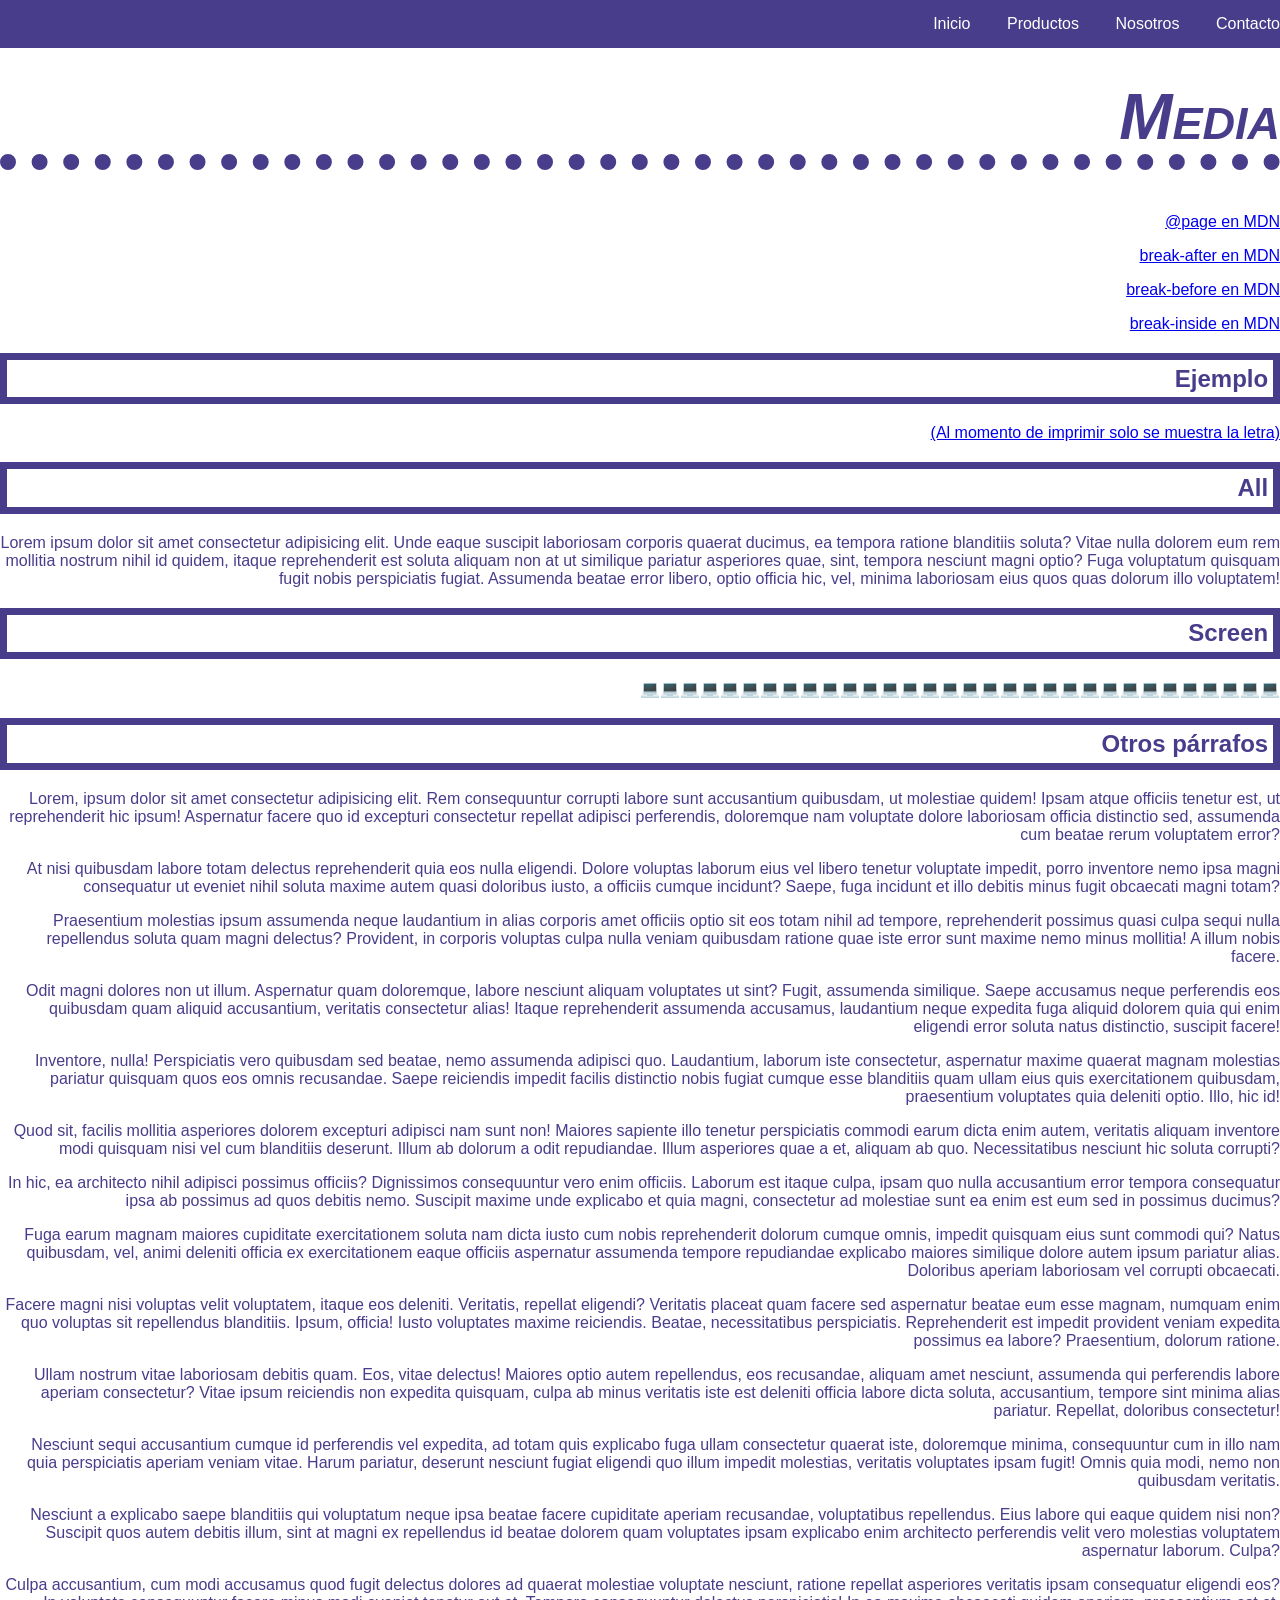
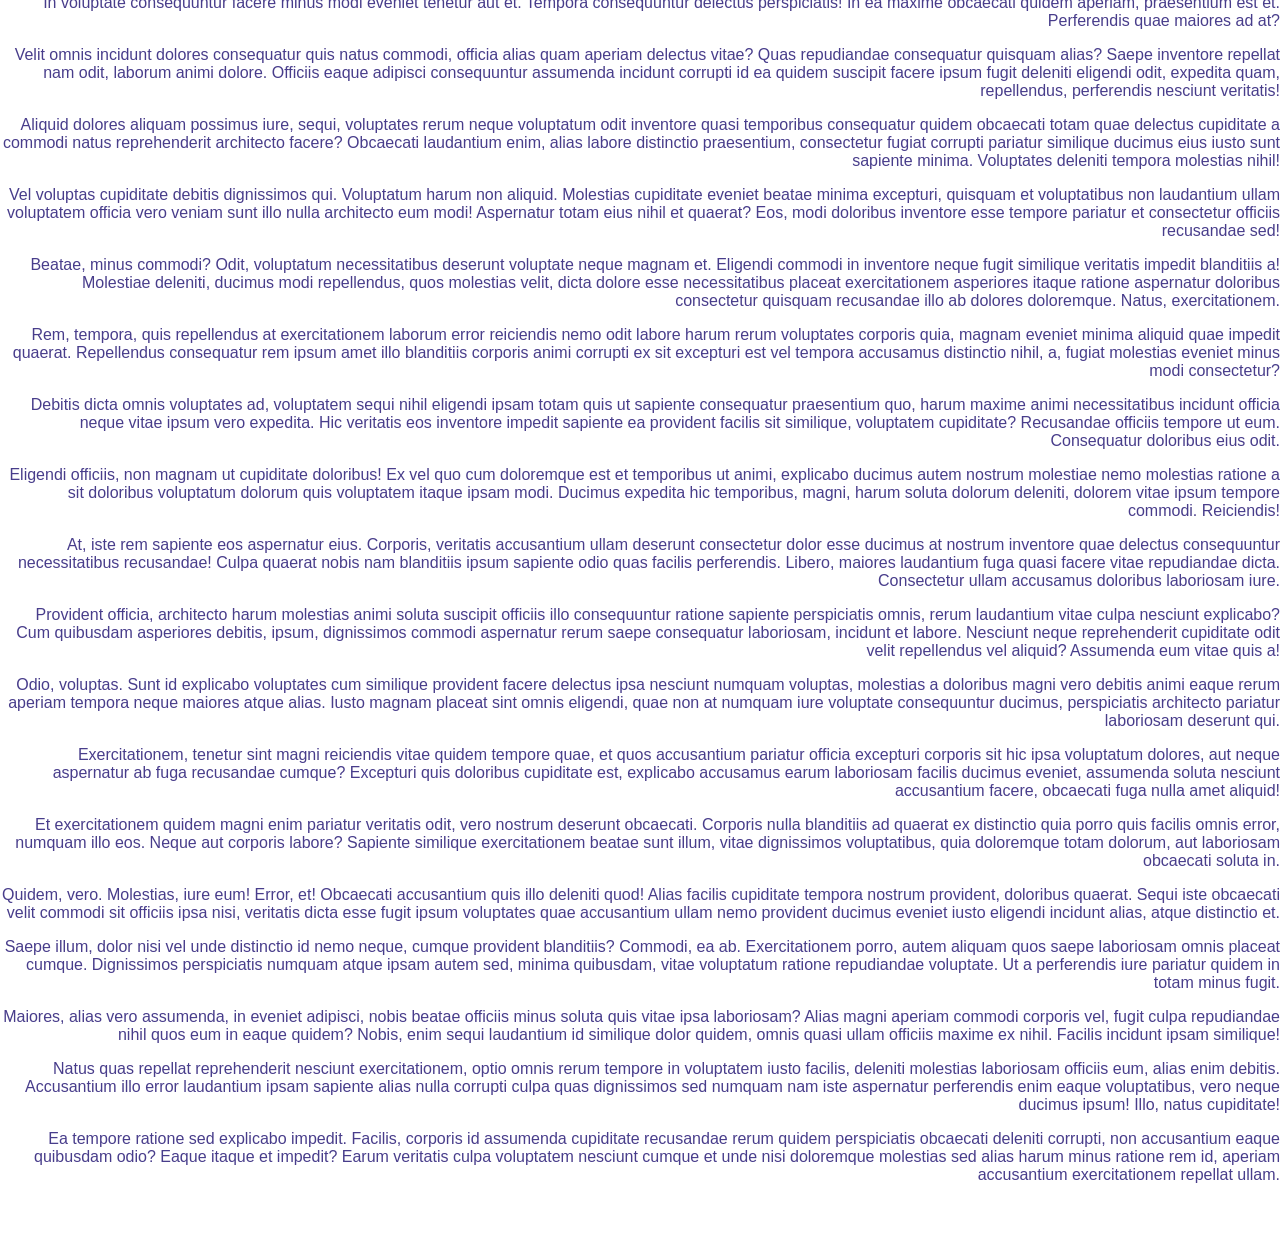
<file: Pagina media/index.html>
<!DOCTYPE html>
<html lang="en">
<head>
    <meta charset="UTF-8">
    <meta name="viewport" content="width=device-width, initial-scale=1.0">
    <title>Media</title>

    <!-- el atributo media tiene el valor "all" por defecto -->
    <!--
    <link rel="stylesheet" href="css/estilos_general.css" media="all">
    -->
    <link rel="stylesheet" href="css/estilos_general.css">

    <link rel="stylesheet" href="css/estilos_pantalla.css" media="screen">
    <link rel="stylesheet" href="css/estilos_impresion.css" media="print">
    <style>
        h1 {
            font-variant: small-caps;
            font-size: 4em;
        }
    </style>
    <style media="print">
        h1 {
            font-weight: normal;
            text-align: center;
        }
    </style>
    <style media="screen">
        h1 {
            border-bottom: .25em dotted;
        }
    </style>
</head>
<body>
    <nav>
        <div>

            <a href="#">Inicio</a>
            <a href="#">Productos</a>
            <a href="#">Nosotros</a>
            <a href="#">Contacto</a>
        </div>
    </nav>
    <h1>Media</h1>
    <p><a href="https://developer.mozilla.org/en-US/docs/Web/CSS/@page" target="_blank">@page en MDN</a></p>
    <p><a href="https://developer.mozilla.org/en-US/docs/Web/CSS/break-after" target="_blank">break-after en MDN</a></p>
    <p><a href="https://developer.mozilla.org/en-US/docs/Web/CSS/break-before" target="_blank">break-before en MDN</a></p>
    <p><a href="https://developer.mozilla.org/en-US/docs/Web/CSS/break-inside" target="_blank">break-inside en MDN</a></p>
    <p class="solo-impresion">Descargado de nuestrositioweb.com</p>
    <h2>Ejemplo</h2>
    <p><a href="https://www.letras.com/coldplay/64278/the-scientist-print.html" target="_blank">(Al momento de imprimir solo se muestra la letra)</a></p>
    <h2>All</h2>
    <p>Lorem ipsum dolor sit amet consectetur adipisicing elit. Unde eaque suscipit laboriosam corporis quaerat ducimus, ea tempora ratione blanditiis soluta? Vitae nulla dolorem eum rem mollitia nostrum nihil id quidem, itaque reprehenderit est soluta aliquam non at ut similique pariatur asperiores quae, sint, tempora nesciunt magni optio? Fuga voluptatum quisquam fugit nobis perspiciatis fugiat. Assumenda beatae error libero, optio officia hic, vel, minima laboriosam eius quos quas dolorum illo voluptatem!</p>
    <h2 class="solo-pantalla">Screen</h2>
    <p class="solo-pantalla"> 💻💻💻💻💻💻💻💻💻💻💻💻💻💻💻💻💻💻💻💻💻💻💻💻💻💻💻💻💻💻💻💻 </p>
    <h2 class="solo-impresion">Print</h2>
    <p class="solo-impresion"> 🖨🖨🖨🖨🖨🖨🖨🖨🖨 </p>
    <h2>Otros párrafos</h2>
    <p>Lorem, ipsum dolor sit amet consectetur adipisicing elit. Rem consequuntur corrupti labore sunt accusantium quibusdam, ut molestiae quidem! Ipsam atque officiis tenetur est, ut reprehenderit hic ipsum! Aspernatur facere quo id excepturi consectetur repellat adipisci perferendis, doloremque nam voluptate dolore laboriosam officia distinctio sed, assumenda cum beatae rerum voluptatem error?</p>
    <p>At nisi quibusdam labore totam delectus reprehenderit quia eos nulla eligendi. Dolore voluptas laborum eius vel libero tenetur voluptate impedit, porro inventore nemo ipsa magni consequatur ut eveniet nihil soluta maxime autem quasi doloribus iusto, a officiis cumque incidunt? Saepe, fuga incidunt et illo debitis minus fugit obcaecati magni totam?</p>
    <p>Praesentium molestias ipsum assumenda neque laudantium in alias corporis amet officiis optio sit eos totam nihil ad tempore, reprehenderit possimus quasi culpa sequi nulla repellendus soluta quam magni delectus? Provident, in corporis voluptas culpa nulla veniam quibusdam ratione quae iste error sunt maxime nemo minus mollitia! A illum nobis facere.</p>
    <p>Odit magni dolores non ut illum. Aspernatur quam doloremque, labore nesciunt aliquam voluptates ut sint? Fugit, assumenda similique. Saepe accusamus neque perferendis eos quibusdam quam aliquid accusantium, veritatis consectetur alias! Itaque reprehenderit assumenda accusamus, laudantium neque expedita fuga aliquid dolorem quia qui enim eligendi error soluta natus distinctio, suscipit facere!</p>
    <p>Inventore, nulla! Perspiciatis vero quibusdam sed beatae, nemo assumenda adipisci quo. Laudantium, laborum iste consectetur, aspernatur maxime quaerat magnam molestias pariatur quisquam quos eos omnis recusandae. Saepe reiciendis impedit facilis distinctio nobis fugiat cumque esse blanditiis quam ullam eius quis exercitationem quibusdam, praesentium voluptates quia deleniti optio. Illo, hic id!</p>
    <p>Quod sit, facilis mollitia asperiores dolorem excepturi adipisci nam sunt non! Maiores sapiente illo tenetur perspiciatis commodi earum dicta enim autem, veritatis aliquam inventore modi quisquam nisi vel cum blanditiis deserunt. Illum ab dolorum a odit repudiandae. Illum asperiores quae a et, aliquam ab quo. Necessitatibus nesciunt hic soluta corrupti?</p>
    <p>In hic, ea architecto nihil adipisci possimus officiis? Dignissimos consequuntur vero enim officiis. Laborum est itaque culpa, ipsam quo nulla accusantium error tempora consequatur ipsa ab possimus ad quos debitis nemo. Suscipit maxime unde explicabo et quia magni, consectetur ad molestiae sunt ea enim est eum sed in possimus ducimus?</p>
    <p>Fuga earum magnam maiores cupiditate exercitationem soluta nam dicta iusto cum nobis reprehenderit dolorum cumque omnis, impedit quisquam eius sunt commodi qui? Natus quibusdam, vel, animi deleniti officia ex exercitationem eaque officiis aspernatur assumenda tempore repudiandae explicabo maiores similique dolore autem ipsum pariatur alias. Doloribus aperiam laboriosam vel corrupti obcaecati.</p>
    <p>Facere magni nisi voluptas velit voluptatem, itaque eos deleniti. Veritatis, repellat eligendi? Veritatis placeat quam facere sed aspernatur beatae eum esse magnam, numquam enim quo voluptas sit repellendus blanditiis. Ipsum, officia! Iusto voluptates maxime reiciendis. Beatae, necessitatibus perspiciatis. Reprehenderit est impedit provident veniam expedita possimus ea labore? Praesentium, dolorum ratione.</p>
    <p>Ullam nostrum vitae laboriosam debitis quam. Eos, vitae delectus! Maiores optio autem repellendus, eos recusandae, aliquam amet nesciunt, assumenda qui perferendis labore aperiam consectetur? Vitae ipsum reiciendis non expedita quisquam, culpa ab minus veritatis iste est deleniti officia labore dicta soluta, accusantium, tempore sint minima alias pariatur. Repellat, doloribus consectetur!</p>
    <p>Nesciunt sequi accusantium cumque id perferendis vel expedita, ad totam quis explicabo fuga ullam consectetur quaerat iste, doloremque minima, consequuntur cum in illo nam quia perspiciatis aperiam veniam vitae. Harum pariatur, deserunt nesciunt fugiat eligendi quo illum impedit molestias, veritatis voluptates ipsam fugit! Omnis quia modi, nemo non quibusdam veritatis.</p>
    <p>Nesciunt a explicabo saepe blanditiis qui voluptatum neque ipsa beatae facere cupiditate aperiam recusandae, voluptatibus repellendus. Eius labore qui eaque quidem nisi non? Suscipit quos autem debitis illum, sint at magni ex repellendus id beatae dolorem quam voluptates ipsam explicabo enim architecto perferendis velit vero molestias voluptatem aspernatur laborum. Culpa?</p>
    <p>Culpa accusantium, cum modi accusamus quod fugit delectus dolores ad quaerat molestiae voluptate nesciunt, ratione repellat asperiores veritatis ipsam consequatur eligendi eos? In voluptate consequuntur facere minus modi eveniet tenetur aut et. Tempora consequuntur delectus perspiciatis! In ea maxime obcaecati quidem aperiam, praesentium est et. Perferendis quae maiores ad at?</p>
    <p>Velit omnis incidunt dolores consequatur quis natus commodi, officia alias quam aperiam delectus vitae? Quas repudiandae consequatur quisquam alias? Saepe inventore repellat nam odit, laborum animi dolore. Officiis eaque adipisci consequuntur assumenda incidunt corrupti id ea quidem suscipit facere ipsum fugit deleniti eligendi odit, expedita quam, repellendus, perferendis nesciunt veritatis!</p>
    <p>Aliquid dolores aliquam possimus iure, sequi, voluptates rerum neque voluptatum odit inventore quasi temporibus consequatur quidem obcaecati totam quae delectus cupiditate a commodi natus reprehenderit architecto facere? Obcaecati laudantium enim, alias labore distinctio praesentium, consectetur fugiat corrupti pariatur similique ducimus eius iusto sunt sapiente minima. Voluptates deleniti tempora molestias nihil!</p>
    <p>Vel voluptas cupiditate debitis dignissimos qui. Voluptatum harum non aliquid. Molestias cupiditate eveniet beatae minima excepturi, quisquam et voluptatibus non laudantium ullam voluptatem officia vero veniam sunt illo nulla architecto eum modi! Aspernatur totam eius nihil et quaerat? Eos, modi doloribus inventore esse tempore pariatur et consectetur officiis recusandae sed!</p>
    <p>Beatae, minus commodi? Odit, voluptatum necessitatibus deserunt voluptate neque magnam et. Eligendi commodi in inventore neque fugit similique veritatis impedit blanditiis a! Molestiae deleniti, ducimus modi repellendus, quos molestias velit, dicta dolore esse necessitatibus placeat exercitationem asperiores itaque ratione aspernatur doloribus consectetur quisquam recusandae illo ab dolores doloremque. Natus, exercitationem.</p>
    <p>Rem, tempora, quis repellendus at exercitationem laborum error reiciendis nemo odit labore harum rerum voluptates corporis quia, magnam eveniet minima aliquid quae impedit quaerat. Repellendus consequatur rem ipsum amet illo blanditiis corporis animi corrupti ex sit excepturi est vel tempora accusamus distinctio nihil, a, fugiat molestias eveniet minus modi consectetur?</p>
    <p>Debitis dicta omnis voluptates ad, voluptatem sequi nihil eligendi ipsam totam quis ut sapiente consequatur praesentium quo, harum maxime animi necessitatibus incidunt officia neque vitae ipsum vero expedita. Hic veritatis eos inventore impedit sapiente ea provident facilis sit similique, voluptatem cupiditate? Recusandae officiis tempore ut eum. Consequatur doloribus eius odit.</p>
    <p>Eligendi officiis, non magnam ut cupiditate doloribus! Ex vel quo cum doloremque est et temporibus ut animi, explicabo ducimus autem nostrum molestiae nemo molestias ratione a sit doloribus voluptatum dolorum quis voluptatem itaque ipsam modi. Ducimus expedita hic temporibus, magni, harum soluta dolorum deleniti, dolorem vitae ipsum tempore commodi. Reiciendis!</p>
    <p>At, iste rem sapiente eos aspernatur eius. Corporis, veritatis accusantium ullam deserunt consectetur dolor esse ducimus at nostrum inventore quae delectus consequuntur necessitatibus recusandae! Culpa quaerat nobis nam blanditiis ipsum sapiente odio quas facilis perferendis. Libero, maiores laudantium fuga quasi facere vitae repudiandae dicta. Consectetur ullam accusamus doloribus laboriosam iure.</p>
    <p>Provident officia, architecto harum molestias animi soluta suscipit officiis illo consequuntur ratione sapiente perspiciatis omnis, rerum laudantium vitae culpa nesciunt explicabo? Cum quibusdam asperiores debitis, ipsum, dignissimos commodi aspernatur rerum saepe consequatur laboriosam, incidunt et labore. Nesciunt neque reprehenderit cupiditate odit velit repellendus vel aliquid? Assumenda eum vitae quis a!</p>
    <p>Odio, voluptas. Sunt id explicabo voluptates cum similique provident facere delectus ipsa nesciunt numquam voluptas, molestias a doloribus magni vero debitis animi eaque rerum aperiam tempora neque maiores atque alias. Iusto magnam placeat sint omnis eligendi, quae non at numquam iure voluptate consequuntur ducimus, perspiciatis architecto pariatur laboriosam deserunt qui.</p>
    <p>Exercitationem, tenetur sint magni reiciendis vitae quidem tempore quae, et quos accusantium pariatur officia excepturi corporis sit hic ipsa voluptatum dolores, aut neque aspernatur ab fuga recusandae cumque? Excepturi quis doloribus cupiditate est, explicabo accusamus earum laboriosam facilis ducimus eveniet, assumenda soluta nesciunt accusantium facere, obcaecati fuga nulla amet aliquid!</p>
    <p>Et exercitationem quidem magni enim pariatur veritatis odit, vero nostrum deserunt obcaecati. Corporis nulla blanditiis ad quaerat ex distinctio quia porro quis facilis omnis error, numquam illo eos. Neque aut corporis labore? Sapiente similique exercitationem beatae sunt illum, vitae dignissimos voluptatibus, quia doloremque totam dolorum, aut laboriosam obcaecati soluta in.</p>
    <p>Quidem, vero. Molestias, iure eum! Error, et! Obcaecati accusantium quis illo deleniti quod! Alias facilis cupiditate tempora nostrum provident, doloribus quaerat. Sequi iste obcaecati velit commodi sit officiis ipsa nisi, veritatis dicta esse fugit ipsum voluptates quae accusantium ullam nemo provident ducimus eveniet iusto eligendi incidunt alias, atque distinctio et.</p>
    <p>Saepe illum, dolor nisi vel unde distinctio id nemo neque, cumque provident blanditiis? Commodi, ea ab. Exercitationem porro, autem aliquam quos saepe laboriosam omnis placeat cumque. Dignissimos perspiciatis numquam atque ipsam autem sed, minima quibusdam, vitae voluptatum ratione repudiandae voluptate. Ut a perferendis iure pariatur quidem in totam minus fugit.</p>
    <p>Maiores, alias vero assumenda, in eveniet adipisci, nobis beatae officiis minus soluta quis vitae ipsa laboriosam? Alias magni aperiam commodi corporis vel, fugit culpa repudiandae nihil quos eum in eaque quidem? Nobis, enim sequi laudantium id similique dolor quidem, omnis quasi ullam officiis maxime ex nihil. Facilis incidunt ipsam similique!</p>
    <p>Natus quas repellat reprehenderit nesciunt exercitationem, optio omnis rerum tempore in voluptatem iusto facilis, deleniti molestias laboriosam officiis eum, alias enim debitis. Accusantium illo error laudantium ipsam sapiente alias nulla corrupti culpa quas dignissimos sed numquam nam iste aspernatur perferendis enim eaque voluptatibus, vero neque ducimus ipsum! Illo, natus cupiditate!</p>
    <p>Ea tempore ratione sed explicabo impedit. Facilis, corporis id assumenda cupiditate recusandae rerum quidem perspiciatis obcaecati deleniti corrupti, non accusantium eaque quibusdam odio? Eaque itaque et impedit? Earum veritatis culpa voluptatem nesciunt cumque et unde nisi doloremque molestias sed alias harum minus ratione rem id, aperiam accusantium exercitationem repellat ullam.</p>
</body>
</html>
</file>
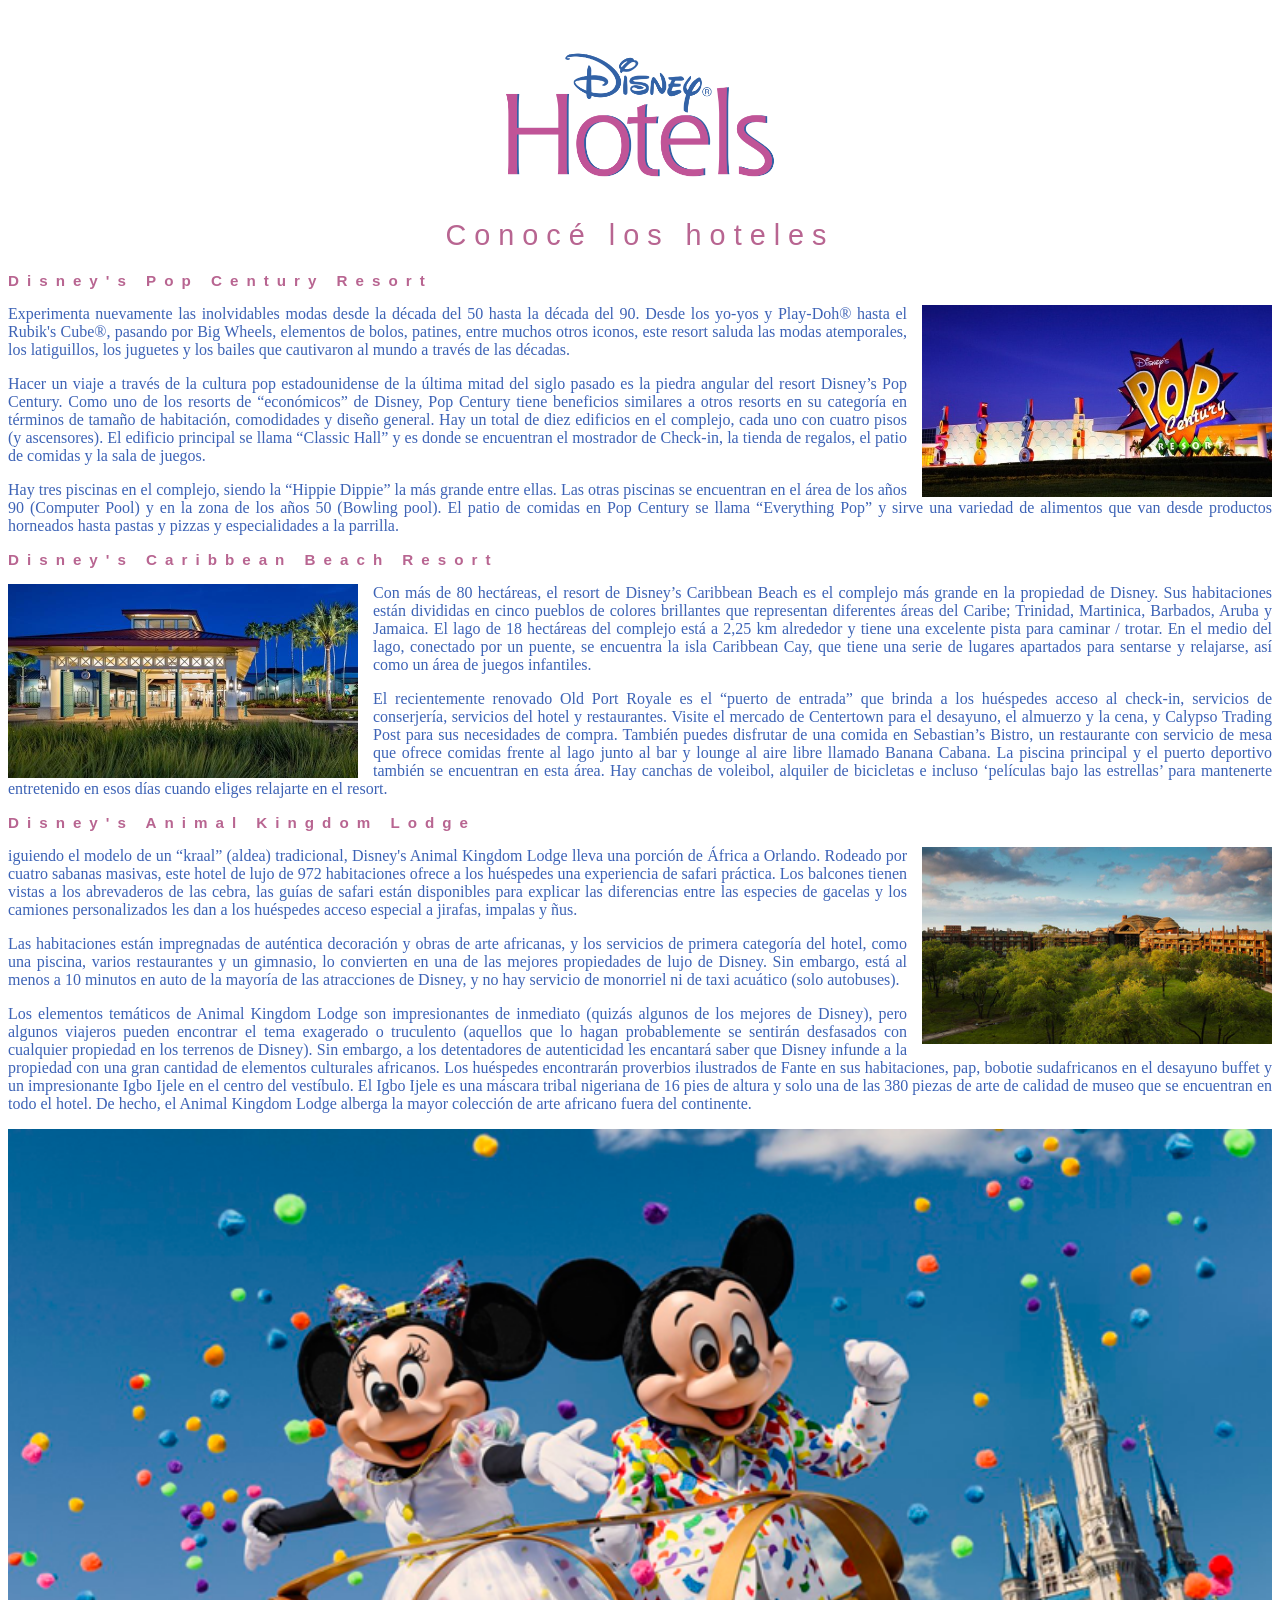
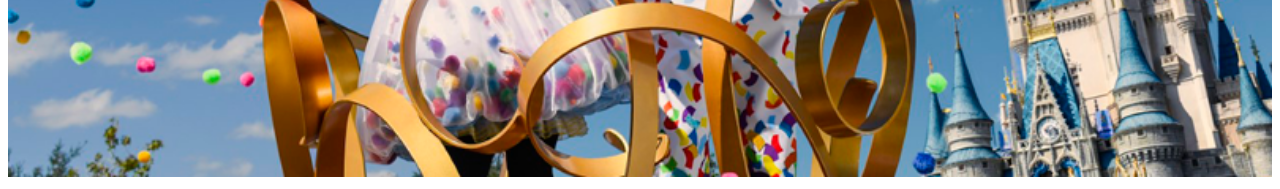
<file: Pagina para Disney/index.html>
<!DOCTYPE html>
<html lang="es">
<head>
    <meta charset="UTF-8">
    <meta http-equiv="X-UA-Compatible" content="IE=edge">
    <meta name="viewport" content="width=device-width, initial-scale=1.0">
    <title>Document</title>
    <style>
        div,h1{text-align: center;}
        .imgderecha{float:right; width: 350px; margin-left: 15px;}
        .imgizquierda{float:left; width: 350px; margin-right:15px;}
        h1,h2{color:#B86591;  letter-spacing: 8px; font-family: 'Lucida Sans', 'Lucida Sans Regular', 'Lucida Grande', 'Lucida Sans Unicode', Geneva, Verdana, sans-serif;font-size:95% ;}
        h1{font-weight:lighter;font-size: 180%;}
        p{color:#3D63B6;text-align: justify;}
    </style>
</head>
<body>
    <div>
        <img src="img/logo-disney-hotels.png" alt="Logo Oficial de Hoteles Disney", width="24%">
    </div>
<h1>Conocé los hoteles</h1>
<h2>Disney's Pop Century Resort</h2>
<p>
    <img class="imgderecha" src="img/disneys-pop-century-resort.jpg" alt="Resort Disney Pop century EEUU" >Experimenta nuevamente las inolvidables modas desde la década del 50 hasta la década del 90. Desde los yo-yos y
    Play-Doh® hasta el Rubik's Cube®, pasando por Big Wheels, elementos de bolos, patines, entre muchos otros iconos,
    este resort saluda las modas atemporales, los latiguillos, los juguetes y los bailes que cautivaron al mundo a
    través de las décadas.
</p>
<p>
    Hacer un viaje a través de la cultura pop estadounidense de la última mitad del siglo pasado es la piedra angular del
    resort Disney’s Pop Century. Como uno de los resorts de “económicos” de Disney, Pop Century tiene beneficios similares a
    otros resorts en su categoría en términos de tamaño de habitación, comodidades y diseño general. Hay un total de diez
    edificios en el complejo, cada uno con cuatro pisos (y ascensores). El edificio principal se llama “Classic Hall” y es
    donde se encuentran el mostrador de Check-in, la tienda de regalos, el patio de comidas y la sala de juegos.
</p>
<p>
    Hay tres piscinas en el complejo, siendo la “Hippie Dippie” la más grande entre ellas. Las otras piscinas se encuentran
    en el área de los años 90 (Computer Pool) y en la zona de los años 50 (Bowling pool). El patio de comidas en Pop
    Century se llama “Everything Pop” y sirve una variedad de alimentos que van desde productos horneados hasta pastas y
    pizzas y especialidades a la parrilla.
</p>
<h2>Disney's Caribbean Beach Resort</h2>
<p>
    <img class="imgizquierda" src="img/disneys-caribbean-beach-resort.jpg" alt="Resort Disney Caribbean EEUU"> Con más de 80 hectáreas, el resort de Disney’s Caribbean Beach es el complejo más grande en la propiedad de Disney. Sus
    habitaciones están divididas en cinco pueblos de colores brillantes que representan diferentes áreas del Caribe;
    Trinidad, Martinica, Barbados, Aruba y Jamaica. El lago de 18 hectáreas del complejo está a 2,25 km alrededor y tiene una
    excelente pista para caminar / trotar. En el medio del lago, conectado por un puente, se encuentra la isla Caribbean
    Cay, que tiene una serie de lugares apartados para sentarse y relajarse, así como un área de juegos infantiles.
</p>
<p>
    El recientemente renovado Old Port Royale es el “puerto de entrada” que brinda a los huéspedes acceso al check-in,
    servicios de conserjería, servicios del hotel y restaurantes. Visite el mercado de Centertown para el desayuno, el
    almuerzo y la cena, y Calypso Trading Post para sus necesidades de compra. También puedes disfrutar de una comida en
    Sebastian’s Bistro, un restaurante con servicio de mesa que ofrece comidas frente al lago junto al bar y lounge al aire
    libre llamado Banana Cabana. La piscina principal y el puerto deportivo también se encuentran en esta área. Hay canchas
    de voleibol, alquiler de bicicletas e incluso ‘películas bajo las estrellas’ para mantenerte entretenido en esos días
    cuando eliges relajarte en el resort.
</p>
<h2>Disney's Animal Kingdom Lodge</h2>
<p>
    <img class="imgderecha" src="img/disneys-animal-kingdom-lodge.jpg" alt="Resort Disney Animal Kingdom Lodge EEUU"> iguiendo el modelo de un “kraal” (aldea) tradicional, Disney's Animal Kingdom Lodge lleva una porción de África a
    Orlando. Rodeado por cuatro sabanas masivas, este hotel de lujo de 972 habitaciones ofrece a los huéspedes una
    experiencia de safari práctica. Los balcones tienen vistas a los abrevaderos de las cebra, las guías de safari están
    disponibles para explicar las diferencias entre las especies de gacelas y los camiones personalizados les dan a los
    huéspedes acceso especial a jirafas, impalas y ñus.
</p>
<p>
    Las habitaciones están impregnadas de auténtica decoración y obras
    de arte africanas, y los servicios de primera categoría del hotel, como una piscina, varios restaurantes y un gimnasio,
    lo convierten en una de las mejores propiedades de lujo de Disney. Sin embargo, está al menos a 10 minutos en auto
    de la mayoría de las atracciones de Disney, y no hay servicio de monorriel ni de taxi acuático (solo autobuses).
</p>
<p>
    Los elementos temáticos de Animal Kingdom Lodge son impresionantes de inmediato (quizás algunos de los mejores de
    Disney), pero algunos viajeros pueden encontrar el tema exagerado o truculento (aquellos que lo hagan probablemente se
    sentirán desfasados con cualquier propiedad en los terrenos de Disney). Sin embargo, a los detentadores de autenticidad
    les encantará saber que Disney infunde a la propiedad con una gran cantidad de elementos culturales africanos. Los
    huéspedes encontrarán proverbios ilustrados de Fante en sus habitaciones, pap, bobotie sudafricanos en el desayuno
    buffet y un impresionante Igbo Ijele en el centro del vestíbulo. El Igbo Ijele es una máscara tribal nigeriana de 16
    pies de altura y solo una de las 380 piezas de arte de calidad de museo que se encuentran en todo el hotel. De hecho, el
    Animal Kingdom Lodge alberga la mayor colección de arte africano fuera del continente.
</p>
<div>
    <img src="img/mickey-minnie.png" alt="mickey y Minnie en Disney Word" width="100%">
</div>
</body>
</html>
</file>
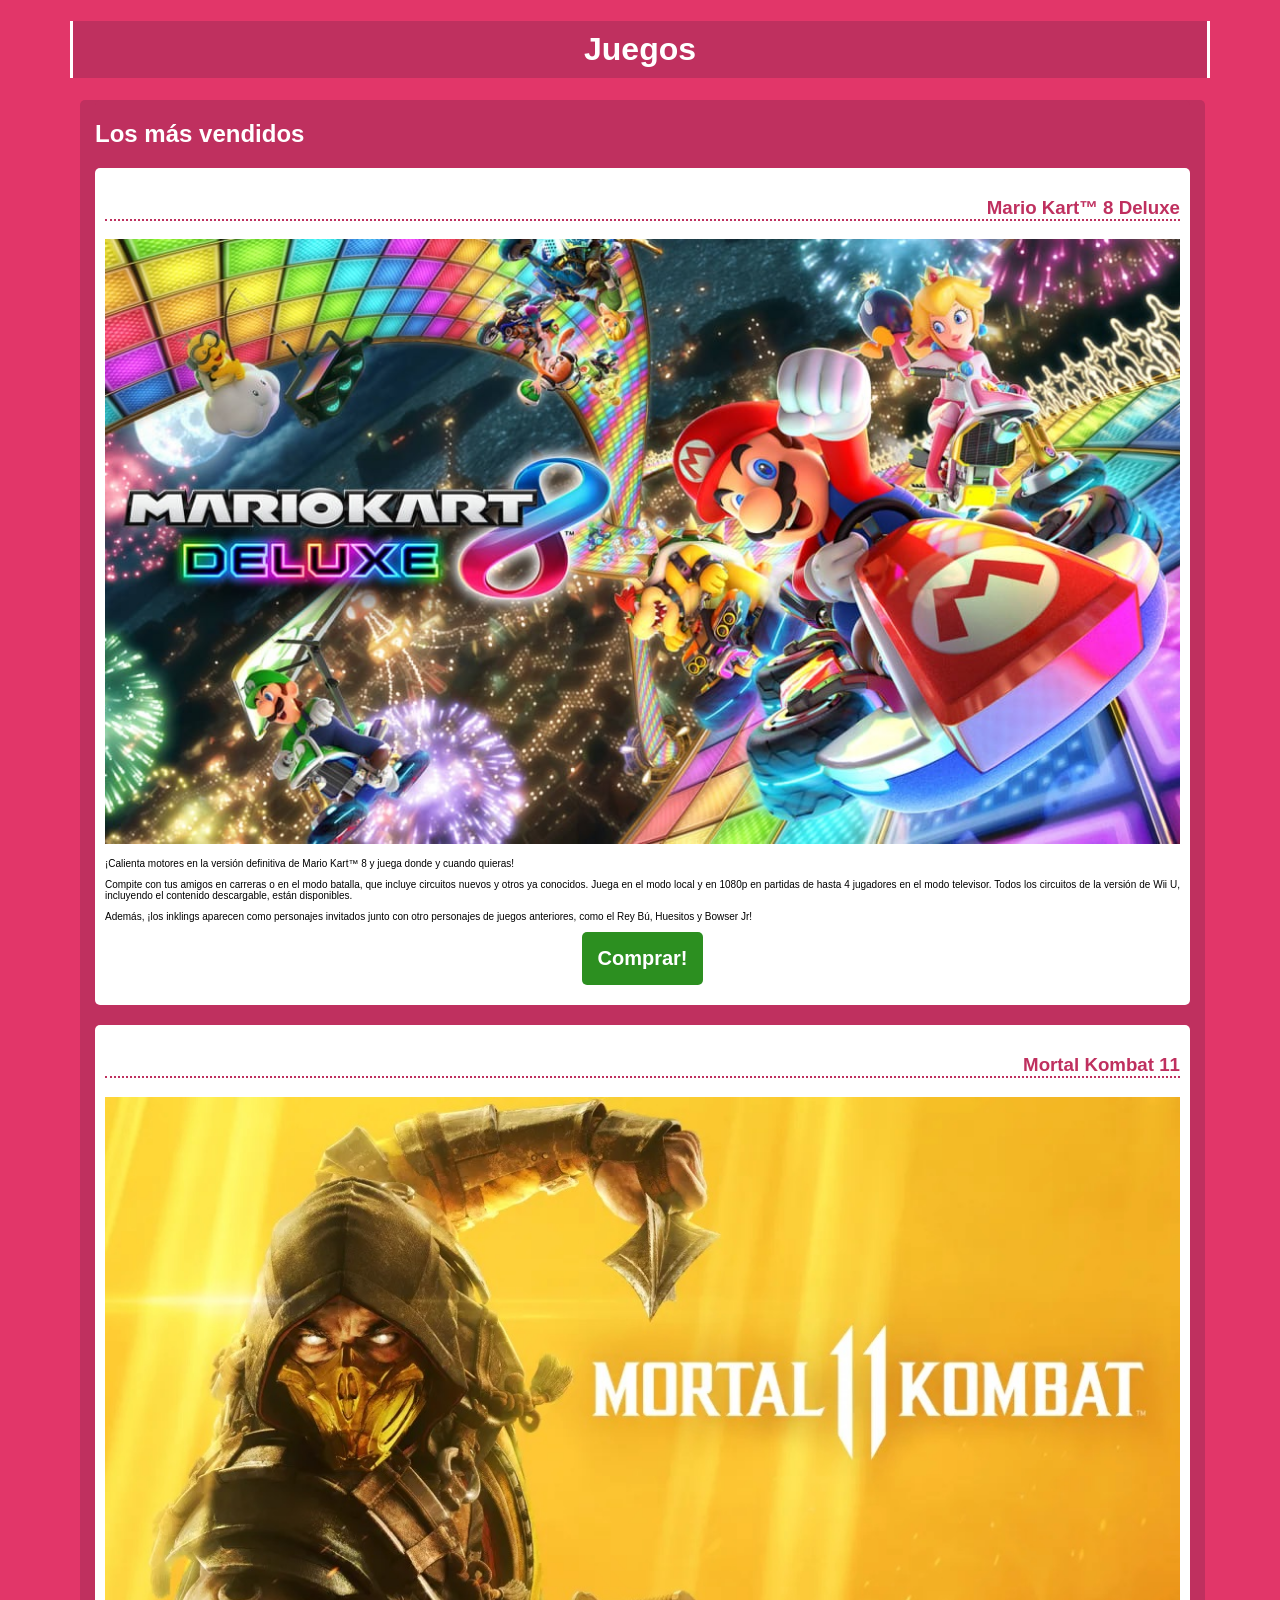
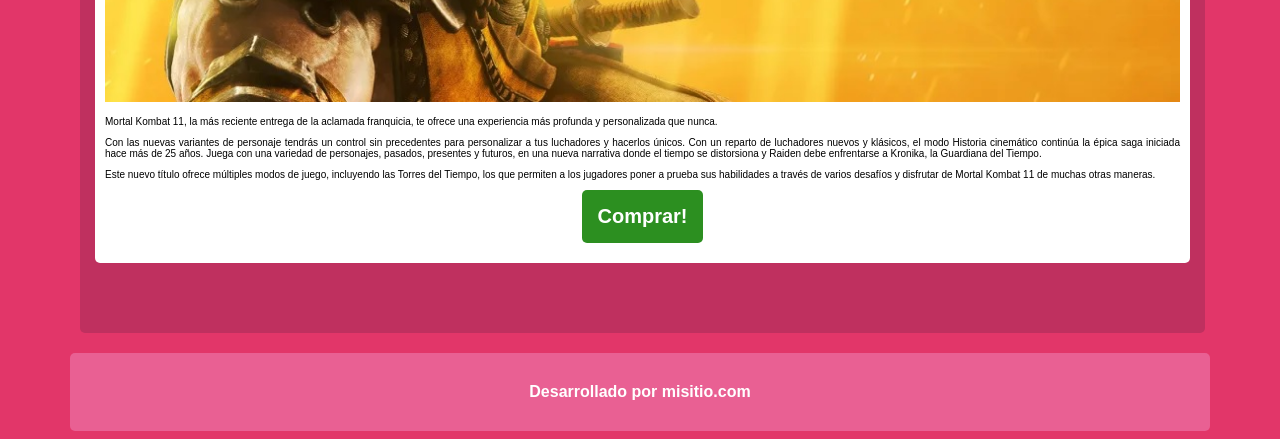
<file: Pagina para juegos/index.html>
<!DOCTYPE html>
<html lang="es">
<head>
    <meta charset="UTF-8">
    <meta http-equiv="X-UA-Compatible" content="IE=edge">
    <meta name="viewport" content="width=device-width, initial-scale=1.0">
    <link rel="stylesheet" href="css\estilos-1.css">
    <!-- <link rel="stylesheet" href="css\estilos-2.css"> -->
    <title>Camilo Jimenez - Dario Roca - Juegos</title>
</head>
<body>
    <header>
        <h1>Juegos</h1>
    </header>
    <main>
        <h2>Los más vendidos</h2>
        <section class="box">
            <article class="mario">
                <h3>Mario Kart™ 8 Deluxe</h3>
                    <img src="css/img/mario-kart-8-deluxe.jpg" alt="Caratula Juego MarioKart Deluxe">
                <section class="parrafos">
                    <p>
                        ¡Calienta motores en la versión definitiva de Mario Kart™ 8 y juega donde y cuando quieras!
                    </p>
                    <p>
                        Compite con tus amigos en carreras o en el modo batalla, que incluye circuitos nuevos y otros ya conocidos.
                        Juega en el modo local y en 1080p en partidas de hasta 4 jugadores en el modo televisor.
                        Todos los circuitos de la versión de Wii U, incluyendo el contenido descargable, están disponibles.
                    </p>
                    <p>
                        Además, ¡los inklings aparecen como personajes invitados junto con otro personajes de juegos anteriores,
                        como el Rey Bú, Huesitos y Bowser Jr!
                    </p>
                </section>
                <p class="boton-mario">
                    <a href="mariocompra.html"><button>Comprar!</button></a>
                </p>
            </article>
            <article class="mortal">
                <h3>Mortal Kombat 11</h3>
                <section class="caratula">
                    <img src="css/img/mortal-kombat-11.jpg" alt="Caratula Juego Mortal Kombat 11">
                </section>
                <section class="parrafos">
                    <p>
                        Mortal Kombat 11, la más reciente entrega de la aclamada franquicia,
                        te ofrece una experiencia más profunda y personalizada que nunca.
                    </p>
                    <p>
                        Con las nuevas variantes de personaje tendrás un control sin precedentes
                        para personalizar a tus luchadores y hacerlos únicos.
                        Con un reparto de luchadores nuevos y klásicos, el modo Historia cinemático
                        continúa la épica saga iniciada hace más de 25 años.
                        Juega con una variedad de personajes, pasados, presentes y futuros,
                        en una nueva narrativa donde el tiempo se distorsiona y Raiden debe
                        enfrentarse a Kronika, la Guardiana del Tiempo.
                    </p>
                    <p>
                        Este nuevo título ofrece múltiples modos de juego, incluyendo las Torres del Tiempo,
                        los que permiten a los jugadores poner a prueba sus habilidades a través de varios
                        desafíos y disfrutar de Mortal Kombat 11 de muchas otras maneras.
                    </p>
                </section>
                <p class="boton-mortal">
                    <a href="mortalcompra.html"><button>Comprar!</button></a>
                </p>
            </article>
        </section>
    </main>
    <footer>
        Desarrollado por misitio.com
    </footer>
</body>
</html>
</file>
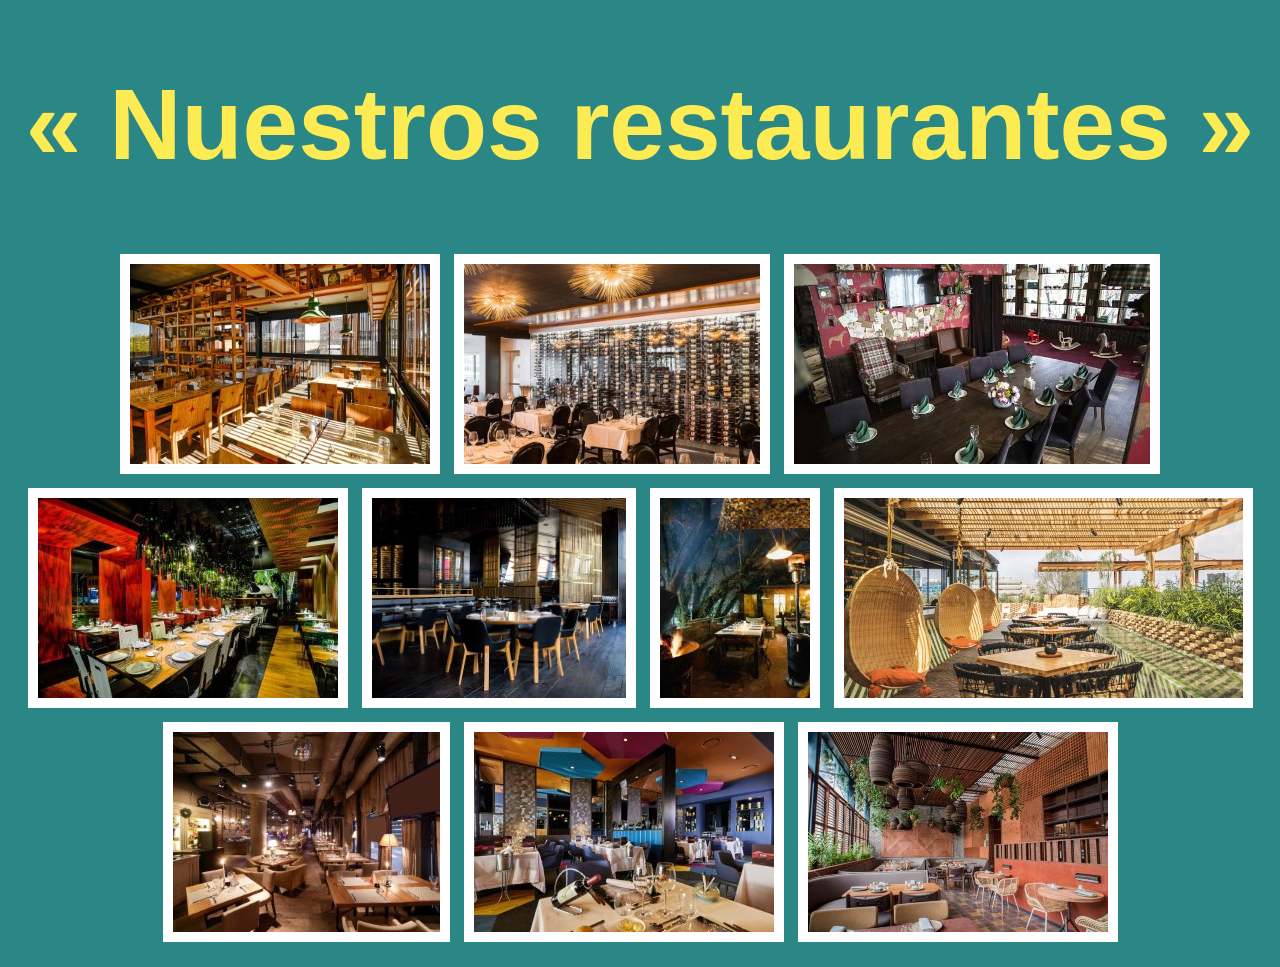
<file: La paramera Project/Restaurante/index.html>
<!DOCTYPE html>
<html lang="es">
<head>
    <meta charset="UTF-8">
    <meta http-equiv="X-UA-Compatible" content="IE=edge">
    <meta name="viewport" content="width=device-width, initial-scale=1.0">
    <title>Document</title>
    <style>
        body{background-color: #2B8785;}
        h1{font-family: 'Franklin Gothic Medium', 'Arial Narrow', Arial, sans-serif; color:#FCEB52; font-size:100px ; text-align: center;}
        img{margin:5px;border:solid white 10px}
        p{text-align: center;}
    </style>
</head>
<body>
<h1>
    « Nuestros restaurantes »
</h1>  
<p>
    <img class="imgderecha" src="img/barcelona.png" alt="Restaurante sede Barcelona">
    <img src="img/buenos-aires.jpg" alt="Restaurante sede Buenos Aires">
    <img src="img/madrid.jpg" alt="Restaurante sede Madrid">
    <img src="img/miami.jpg" alt="Restaurante sede Miami">
    <img src="img/paris.jpg" alt="Restaurante sede Paris">
    <img src="img/pipa.jpg" alt="Restaurante sede Pipa">
    <img src="img/rio-de-janeiro.jpg" alt="Restaurante sede Rio de Janeiro">
    <img src="img/roma.jpg" alt="Restaurante sede Roma">
    <img src="img/rosario.jpg" alt="Restaurante sede Rosario">
    <img src="img/tokio.jpg" alt="Restaurante sede Tokio">
</p>
</body>
</html>
</file>
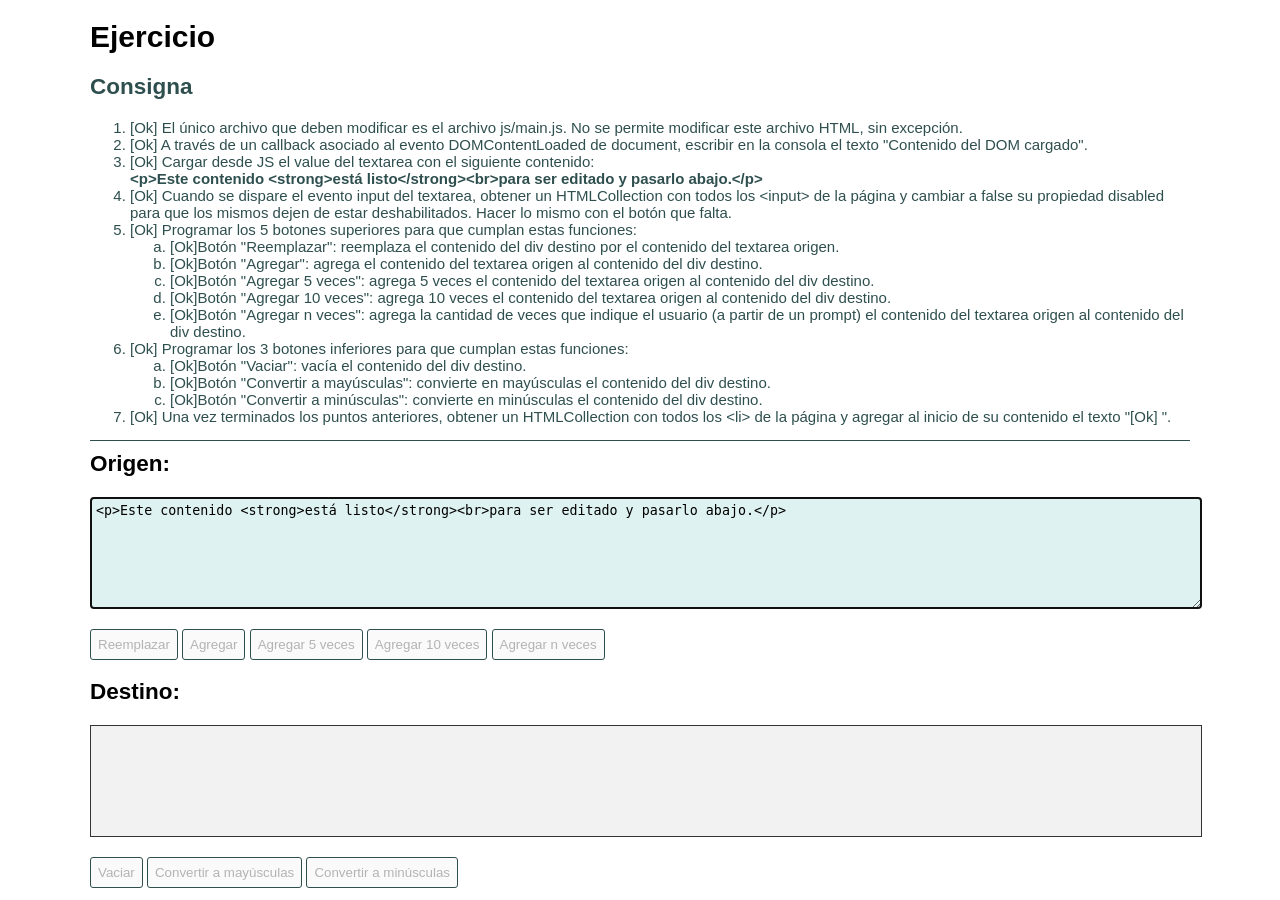
<file: Juego ahorcado/ejercicio.html>
<!DOCTYPE html>
<html lang="en">
<head>
    <meta charset="UTF-8">
    <meta name="viewport" content="width=device-width, initial-scale=1.0">
    <title>Ejercicio</title>
    <link rel="stylesheet" href="css/ejercicio.css">
</head>
<body>

    <script src="js/main.js"></script>

    <h1>Ejercicio</h1>

    <section id="consigna">

        <h2>Consigna</h2>

        <ol>
            <li>
                El único archivo que deben modificar es el archivo js/main.js. No se permite modificar este archivo HTML, sin excepción.
            </li>

            <li>
                A través de un callback asociado al evento DOMContentLoaded de document, escribir en la consola el texto "Contenido del DOM cargado".
            </li>

            <li>
                Cargar desde JS el value del textarea con el siguiente contenido:
                <br>
                <!-- Atención, no copiar esto: -->
                <strong>&lt;p&gt;Este contenido &lt;strong&gt;está listo&lt;/strong&gt;&lt;br&gt;para ser editado y pasarlo abajo.&lt;/p&gt;</strong>
                <!--
                    No copien el código anterior desde aquí, ya que estarán copiando las entidades HTML &lt; y &gt;.
                    Copien en su lugar el contenido directamente desde el navegador o desde la siguiente línea:
                    <p>Este contenido <strong>está listo</strong><br>para ser editado y pasarlo abajo.</p>
                -->
            </li>

            <li>
                Cuando se dispare el evento input del textarea, obtener un HTMLCollection con todos los &lt;input&gt; de la página y cambiar a false su propiedad disabled para que los mismos dejen de estar deshabilitados. Hacer lo mismo con el botón que falta.
            </li>

            <li>
                Programar los 5 botones superiores para que cumplan estas funciones:
                <ol type="a">
                    <li>Botón &quot;Reemplazar&quot;: reemplaza el contenido del div destino por el contenido del textarea origen.</li>
                    <li>Botón &quot;Agregar&quot;: agrega el contenido del textarea origen al contenido del div destino.</li>
                    <li>Botón &quot;Agregar 5 veces&quot;: agrega 5 veces el contenido del textarea origen al contenido del div destino.</li>
                    <li>Botón &quot;Agregar 10 veces&quot;: agrega 10 veces el contenido del textarea origen al contenido del div destino.</li>
                    <li>Botón &quot;Agregar n veces&quot;: agrega la cantidad de veces que indique el usuario (a partir de un prompt) el contenido del textarea origen al contenido del div destino.</li>
                </ol>
            </li>

            <li>
                Programar los 3 botones inferiores para que cumplan estas funciones:
                <ol type="a">
                    <li>Botón &quot;Vaciar&quot;: vacía el contenido del div destino.</li>
                    <li>Botón &quot;Convertir a mayúsculas&quot;: convierte en mayúsculas el contenido del div destino.</li>
                    <li>Botón &quot;Convertir a minúsculas&quot;: convierte en minúsculas el contenido del div destino.</li>
                </ol>
            </li>

            <li>
                Una vez terminados los puntos anteriores, obtener un HTMLCollection con todos los &lt;li&gt; de la página y agregar al inicio de su contenido el texto &quot;[Ok] &quot;.
            </li>
        </ol>

    </section>

    <label for="origen">Origen:</label>
    <textarea id="origen" placeholder="Editame..." autofocus></textarea>
    
    <input type="button" id="btn-reemplazar" disabled value="Reemplazar">
    <input type="button" class="btn-agregar" disabled value="Agregar">
    <input type="button" class="btn-agregar" disabled value="Agregar 5 veces">
    <input type="button" class="btn-agregar" disabled value="Agregar 10 veces">
    <input type="button" class="btn-agregar" disabled value="Agregar n veces">
    
    <h2>Destino:</h2>
    <div id="destino"></div>

    <input type="button" class="btn-vaciar" disabled value="Vaciar">
    <input type="button" class="btn-convertir-a-mayusculas" disabled value="Convertir a mayúsculas">
    <button type="button" disabled>Convertir a minúsculas</button>
    
</body>
</html>
</file>
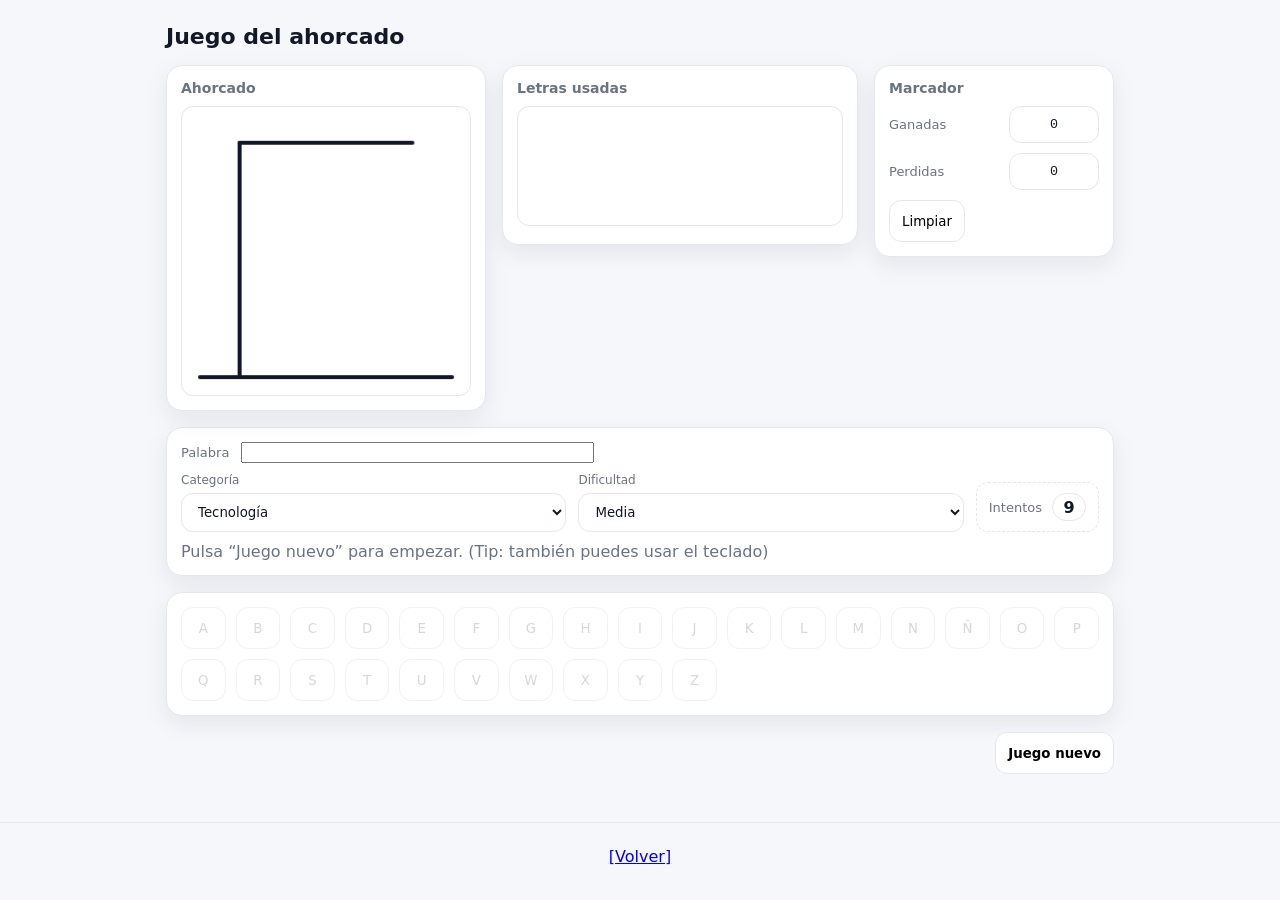
<file: Juego ahorcado/juego_ahorcado_mejorado (1).html>
<!DOCTYPE html>
<html lang="es">
<head>
  <meta charset="utf-8">
  <meta name="viewport" content="width=device-width, initial-scale=1">
  <title>Juego del ahorcado</title>

  <style>
    :root{
      --bg:#f6f7fb; --card:#fff; --text:#111827; --muted:#6b7280;
      --border:#e5e7eb; --radius:16px; --shadow:0 8px 24px rgba(17,24,39,.08);
      --space:16px; --space2:24px;
      --font: ui-sans-serif, system-ui, -apple-system, Segoe UI, Roboto, Arial, "Noto Sans";
      --mono: ui-monospace, SFMono-Regular, Menlo, Monaco, Consolas, "Liberation Mono","Courier New";
    }

    *{ box-sizing: border-box; }
    body{ margin:0; font-family:var(--font); color:var(--text); background:var(--bg); }
    h2{ max-width: 980px; margin: var(--space2) auto var(--space); padding: 0 var(--space); font-size: 22px; }

    .game{ max-width:980px; margin:0 auto; padding: 0 var(--space) var(--space2); }
    .top{ display:grid; grid-template-columns: 1fr; gap: var(--space); }
    @media (min-width: 900px){ .top{ grid-template-columns: 320px 1fr 240px; align-items:start; } }

    .card{
      background:var(--card);
      border:1px solid var(--border);
      border-radius:var(--radius);
      box-shadow:var(--shadow);
      padding: 14px;
    }

    .card__title{ margin:0 0 10px; font-size: 14px; color: var(--muted); font-weight:600; }

    .hangman{
      width:100%;
      aspect-ratio: 1 / 1;
      border: 1px solid var(--border);
      border-radius: 12px;
      background:#fff;
      display:block;
    }

    textarea, input[type="text"], select{
      width:100%;
      border:1px solid var(--border);
      border-radius:12px;
      padding:10px 12px;
      background:#fff;
      color:var(--text);
      font-family: var(--mono);
    }

    select{ font-family: var(--font); }

    textarea{ resize:none; min-height: 120px; }

    .word{ margin-top: var(--space); }
    .word__row{ display:flex; align-items:center; gap:12px; flex-wrap:wrap; }
    .muted{ color:var(--muted); font-size: 13px; }
    .status{ margin: 10px 0 0; color: var(--muted); }

    .controls{
      display:flex;
      gap:12px;
      flex-wrap:wrap;
      align-items:flex-end;
      margin-top: 10px;
    }
    .control{
      display:flex;
      flex-direction:column;
      gap:6px;
      min-width: 180px;
      flex: 1;
    }
    .control span{ font-size: 12px; color: var(--muted); }

    .badgeWrap{ display:flex; align-items:center; gap:10px; padding: 10px 12px; border:1px dashed var(--border); border-radius: 12px; }
    .badge{
      display:inline-flex;
      align-items:center;
      justify-content:center;
      min-width: 34px;
      height: 28px;
      padding: 0 10px;
      border-radius: 999px;
      border:1px solid var(--border);
      background:#fff;
      font-weight: 700;
      font-family: var(--font);
    }

    .keyboard{
      margin-top: var(--space);
      display:grid;
      gap:10px;
      grid-template-columns: repeat(auto-fit, minmax(44px, 1fr));
    }

    input[type="button"]{
      border:1px solid var(--border);
      background:#fff;
      border-radius:12px;
      padding:10px 12px;
      cursor:pointer;
      min-height: 42px;
      transition: transform .06s ease, box-shadow .12s ease, background .12s ease;
      font-family: var(--font);
    }
    input[type="button"]:hover{ box-shadow: 0 6px 16px rgba(17,24,39,.08); }
    input[type="button"]:active{ transform: translateY(1px); }
    input[type="button"]:focus-visible{ outline:3px solid rgba(59,130,246,.35); outline-offset:2px; }

    input[type="button"].is-used, input[type="button"]:disabled{
      opacity:.55; cursor:not-allowed; box-shadow:none;
    }

    .actions{ margin-top: var(--space); display:flex; justify-content:flex-end; gap:10px; }
    input[name="Inicia"]{ font-weight: 800; }

    .stats .stat{ display:flex; align-items:center; justify-content:space-between; gap:10px; margin-bottom:10px; }
    .stats input[type="text"]{ max-width: 90px; text-align:center; }

    .sr-only{
      position:absolute !important;
      width:1px; height:1px;
      padding:0; margin:-1px;
      overflow:hidden; clip:rect(0,0,0,0);
      white-space:nowrap; border:0;
    }

    .footer{
      max-width: 980px;
      margin: 0 auto;
      padding: 0 var(--space) var(--space2);
      text-align:center;
    }

    hr{ border:0; border-top:1px solid var(--border); margin: 24px 0; }
  </style>

  <script>
    /* ========= Datos ========= */
    var hombre = new Array("___\n", "   |\n", "   O\n", "  /", "|", "\\\
", "  /", " \\\n", "___")
    var palabra
    var partes = 0
    var colNueva = 0
    var jugando = false
    var letrasUsadas = null

    var categoriaActual = "tecnologia"
    var dificultadActual = "media"
    var maxFallos = 9

    // Listas por categoría (puedes añadir más palabras)
    var palabrasPorCategoria = {
      tecnologia: [
        "multimedia", "internauta", "servidor", "protocolo", "cortafuegos",
        "navegador", "nodo", "marco", "pagina", "telaraña",
        "descargar", "virtual", "memoria", "disco", "local",
        "conectar", "desconectar", "encaminador", "internet", "dominio",
        "dinamico", "hipervinculo", "enlace", "marcador", "ordenador",
        "lapiz", "ofimatica", "informe"
      ],
      animales: [
        "tortuga", "elefante", "jirafa", "rinoceronte", "murcielago",
        "canguro", "delfin", "ballena", "camaleon", "pinguino",
        "orangutan", "mariposa", "escorpion"
      ],
      comida: [
        "empanada", "arepa", "tamal", "spaghetti", "chocolate",
        "hamburguesa", "ensalada", "sancocho", "tostada", "quesadilla",
        "guacamole"
      ],
      lugares: [
        "colombia", "mexico", "argentina", "barcelona", "bogota",
        "medellin", "lima", "quito", "montevideo", "caracas",
        "valparaiso"
      ]
    }

    /* ========= Helpers ========= */
    function SetStatus(msg){
      var el = document.getElementById("status")
      if (el) el.textContent = msg || ""
      UpdateBadge()
    }

    function UpdateBadge(){
      var b = document.getElementById("attemptsBadge")
      if (b) b.textContent = String(IntentosRestantes())
    }

    function IntentosRestantes(){
      return Math.max(0, maxFallos - partes)
    }

    function ToggleBotones(visor, enabled){
      for (var i = 0; i < visor.elements.length; i++){
        var el = visor.elements[i]
        if (el && el.type === "button" && el.name && el.name.indexOf("bot") === 0){
          el.disabled = !enabled
          if (enabled) el.classList.remove("is-used")
        }
      }
    }

    function DeshabilitaBoton(visor, letra){
      var key = (letra || "").toUpperCase()
      var btn = visor["bot" + key]
      if (btn){
        btn.disabled = true
        btn.classList.add("is-used")
      }
    }

    function GetSettings(){
      var cat = document.getElementById("categorySelect")
      var dif = document.getElementById("difficultySelect")
      categoriaActual = cat ? cat.value : "tecnologia"
      dificultadActual = dif ? dif.value : "media"

      // Vidas según dificultad
      if (dificultadActual === "facil") maxFallos = 9
      else if (dificultadActual === "media") maxFallos = 9
      else maxFallos = 7 // difícil

      UpdateBadge()
    }

    // Normaliza letras: quita tildes, pero respeta la ñ
    function NormChar(ch){
      ch = (ch || "").toLowerCase()
      if (ch === "ñ") return "ñ"
      try {
        return ch.normalize("NFD").replace(/[\u0300-\u036f]/g, "")
      } catch (e) {
        return ch
      }
    }

    function ToLetters(str){
      var clean = (str || "").toLowerCase().replace(/\s+/g, "")
      var arr = []
      for (var i=0; i<clean.length; i++){
        arr.push(NormChar(clean[i]))
      }
      return arr
    }

    function DificultadFiltra(lista, dificultad){
      if (!lista || !lista.length) return []
      var out = []
      for (var i=0; i<lista.length; i++){
        var letters = ToLetters(lista[i])
        var L = letters.length

        if (dificultad === "facil" && L <= 8) out.push(lista[i])
        else if (dificultad === "media" && L >= 7 && L <= 11) out.push(lista[i])
        else if (dificultad === "dificil" && L >= 10) out.push(lista[i])
      }
      return out
    }

    function PoolPalabras(){
      var pool = []
      if (categoriaActual === "todas"){
        for (var key in palabrasPorCategoria){
          pool = pool.concat(palabrasPorCategoria[key])
        }
      } else {
        pool = palabrasPorCategoria[categoriaActual] || palabrasPorCategoria.tecnologia
      }

      var filtradas = DificultadFiltra(pool, dificultadActual)
      // fallback si la categoría no tiene suficientes palabras para esa dificultad
      if (!filtradas.length) filtradas = pool
      return filtradas
    }

    /* ========= CANVAS ========= */
    function PrepCanvas(){
      var c = document.getElementById("hangmanCanvas")
      if (!c) return null

      var rect = c.getBoundingClientRect()
      var w = Math.max(220, rect.width || 260)
      var h = Math.max(220, rect.height || 260)

      var dpr = window.devicePixelRatio || 1
      c.width  = Math.round(w * dpr)
      c.height = Math.round(h * dpr)

      var ctx = c.getContext("2d")
      ctx.setTransform(dpr, 0, 0, dpr, 0, 0)

      return { ctx: ctx, w: w, h: h }
    }

    function Line(ctx, x1,y1,x2,y2){
      ctx.beginPath()
      ctx.moveTo(x1,y1)
      ctx.lineTo(x2,y2)
      ctx.stroke()
    }

    function Circle(ctx, x,y,r){
      ctx.beginPath()
      ctx.arc(x,y,r,0,Math.PI*2)
      ctx.stroke()
    }

    function Clamp(n, a, b){ return Math.max(a, Math.min(b, n)) }

    function CanvasStepFromPartes(){
      if (!maxFallos) return partes
      var ratio = partes / maxFallos
      var step = Math.round(ratio * 9)
      return Clamp(step, 0, 9)
    }

    function DibujaCanvas(step){
      var pack = PrepCanvas()
      if (!pack) return
      var ctx = pack.ctx, w = pack.w, h = pack.h

      ctx.clearRect(0,0,w,h)
      ctx.lineWidth = 4
      ctx.lineCap = "round"
      ctx.strokeStyle = "#111827"

      // base SIEMPRE visible
      var pad = 18
      var baseY = h - pad
      var poleX = pad + 40
      var topY  = pad + 18
      var beamX = w - pad - 40

      Line(ctx, pad, baseY, w - pad, baseY)   // base
      Line(ctx, poleX, baseY, poleX, topY)    // poste
      Line(ctx, poleX, topY, beamX, topY)     // viga

      // Progresión
      if (step >= 1) Line(ctx, beamX, topY, beamX, topY + 35) // cuerda

      var headX = beamX
      var headY = topY + 55
      var r = 18

      if (step >= 2) Circle(ctx, headX, headY, r)                  // cabeza
      if (step >= 3) Line(ctx, headX, headY + r, headX, headY + 85) // torso
      if (step >= 4) Line(ctx, headX, headY + 45, headX - 30, headY + 65) // brazo izq
      if (step >= 5) Line(ctx, headX, headY + 45, headX + 30, headY + 65) // brazo der
      if (step >= 6) Line(ctx, headX, headY + 85, headX - 26, headY + 120) // pierna izq
      if (step >= 7) Line(ctx, headX, headY + 85, headX + 26, headY + 120) // pierna der

      if (step >= 8){
        // ojos
        Line(ctx, headX - 7, headY - 6, headX - 2, headY - 1)
        Line(ctx, headX + 7, headY - 6, headX + 2, headY - 1)
      }
      if (step >= 9){
        // boca
        Line(ctx, headX - 8, headY + 10, headX + 8, headY + 10)
      }
    }

    /* ========= Lógica del juego ========= */
    function ObtienePalabra(){
      var pool = PoolPalabras()
      var indice = Math.floor(Math.random() * pool.length)
      palabra = ToLetters(pool[indice])
    }

    function DibujaHombre(visor, partes){
      // Fallback ASCII (oculto) + canvas visible
      var dibujo = ""
      if (partes < 10)
        for (var x = 0; x < partes; x++) dibujo += hombre[x]
      visor.displayHombre.value = dibujo

      DibujaCanvas(CanvasStepFromPartes())
    }

    function DibujaLetra(visor, letra){
      var flag = false
      var actual = (visor.displayPalabra.value || "").trim()
      var letrasCadena = actual ? actual.split(/\s+/) : []

      var cadena = ""
      for (var x = 0; x < palabra.length; x++){
        if (palabra[x] === letra){
          cadena += letra + " "
          flag = true
        } else {
          cadena += (letrasCadena[x] || "_") + " "
        }
      }
      visor.displayPalabra.value = cadena
      return flag
    }

    function NuevaLetra(visor, letra){
      visor.displayLetras.value += letra.toUpperCase() + " "
      if (colNueva == 7){ visor.displayLetras.value += "\n"; colNueva = 0 }
      else colNueva++
    }

    function CompruebaPalabra(visor){
      var cadena = (visor.displayPalabra.value || "").trim()
      if (!cadena) return false
      var letrasCadena = cadena.split(/\s+/)
      for (var x = 0; x < letrasCadena.length; x++)
        if (letrasCadena[x] == "_") return false
      return true
    }

    function Juega(visor, letra){
      if (!jugando){
        alert("Pulsa Juego nuevo para comenzar\nuna partida nueva.")
        return
      }

      letra = NormChar(letra)

      if (!letrasUsadas) letrasUsadas = {}
      if (letrasUsadas[letra]){
        SetStatus("Esa letra ya la usaste: '" + letra.toUpperCase() + "'. Te quedan " + IntentosRestantes() + " intentos.")
        return
      }

      letrasUsadas[letra] = true
      DeshabilitaBoton(visor, letra)
      NuevaLetra(visor, letra)

      var acierto = DibujaLetra(visor, letra)

      if (!acierto){
        DibujaHombre(visor, ++partes)
        SetStatus("Fallaste con '" + letra.toUpperCase() + "'. Te quedan " + IntentosRestantes() + " intentos.")
      } else {
        SetStatus("¡Bien! '" + letra.toUpperCase() + "' está en la palabra. Te quedan " + IntentosRestantes() + " intentos.")
      }

      if (partes == maxFallos) FinJuego(false)
      else if (CompruebaPalabra(visor)) FinJuego(true)
    }

    function IniciaJuego(visor){
      GetSettings()

      jugando = true
      partes = 0
      colNueva = 0
      letrasUsadas = {}

      ObtienePalabra()
      DibujaHombre(visor, partes)

      visor.displayPalabra.value = ""
      for (var x = 0; x < palabra.length; x++) visor.displayPalabra.value += "_ "

      visor.displayLetras.value = ""
      ToggleBotones(visor, true)

      var labelCat = (categoriaActual === "todas") ? "Todas" : categoriaActual
      var labelDif = (dificultadActual === "facil") ? "Fácil" : (dificultadActual === "media" ? "Media" : "Difícil")
      var hint = (dificultadActual === "facil") ? (" Pista: empieza con '" + palabra[0].toUpperCase() + "'.") : ""

      SetStatus("Nueva partida (" + labelCat + " / " + labelDif + "). Longitud: " + palabra.length + "." + hint + " Te quedan " + IntentosRestantes() + " intentos.")
    }

    function FinJuego(resultado){
      var solucion = ""
      jugando = false
      ToggleBotones(document.visor, false)

      for (var x = 0; x < palabra.length; x++) solucion += palabra[x]

      if (resultado){
        document.visor.ganadas.value++
        SetStatus("¡Ganaste! Pulsa “Juego nuevo” para jugar otra vez.")
        alert("Acertaste !")
      } else {
        document.visor.perdidas.value++
        SetStatus("Perdiste. La palabra era: " + solucion.toUpperCase() + ". Pulsa “Juego nuevo” para intentarlo de nuevo.")
        alert("Has muerto !\n La palabra era: " + solucion.toUpperCase())
      }
    }

    function LimpiarMarcador(visor){
      visor.ganadas.value = "0"
      visor.perdidas.value = "0"
      SetStatus("Marcador reiniciado. Pulsa “Juego nuevo” para empezar.")
    }

    /* ========= Teclado + resize ========= */
    window.addEventListener("load", function(){
      if (document.visor) ToggleBotones(document.visor, false)
      GetSettings()
      DibujaCanvas(0)

      document.addEventListener("keydown", function(e){
        var t = e.target
        if (t && (t.tagName === "INPUT" || t.tagName === "TEXTAREA" || t.tagName === "SELECT")) return
        if (e.ctrlKey || e.metaKey || e.altKey) return

        var key = (e.key || "").toLowerCase()

        if (key === "enter"){
          if (document.visor) IniciaJuego(document.visor)
          return
        }

        // permite escribir ñ
        var allowed = "abcdefghijklmnñopqrstuvwxyz"
        if (allowed.indexOf(key) !== -1 && document.visor) Juega(document.visor, key)
      })

      window.addEventListener("resize", function(){
        DibujaCanvas(CanvasStepFromPartes())
      })
    })
  </script>
</head>

<body>
  <h2>Juego del ahorcado</h2>

  <form name="visor" class="game" autocomplete="off">
    <div class="top">
      <section class="card" aria-label="Ahorcado">
        <h3 class="card__title">Ahorcado</h3>
        <canvas id="hangmanCanvas" class="hangman" aria-label="Dibujo del ahorcado"></canvas>
        <textarea name="displayHombre" cols="15" rows="6" readonly class="sr-only"></textarea>
      </section>

      <section class="card" aria-label="Letras usadas">
        <h3 class="card__title">Letras usadas</h3>
        <textarea name="displayLetras" cols="15" rows="6" readonly></textarea>
      </section>

      <aside class="card stats" aria-label="Marcador">
        <h3 class="card__title">Marcador</h3>

        <div class="stat">
          <span class="muted">Ganadas</span>
          <input type="text" name="ganadas" size="4" value="0" readonly>
        </div>

        <div class="stat">
          <span class="muted">Perdidas</span>
          <input type="text" name="perdidas" size="4" value="0" readonly>
        </div>

        <input type="button" value="Limpiar" name="B1" onClick="LimpiarMarcador(this.form)">
      </aside>
    </div>

    <div class="card word" aria-label="Configuración y palabra">
      <div class="word__row">
        <span class="muted">Palabra</span>
        <input name="displayPalabra" size="42" readonly>
      </div>

      <div class="controls" aria-label="Opciones">
        <label class="control">
          <span>Categoría</span>
          <select id="categorySelect" onChange="GetSettings()">
            <option value="todas">Todas</option>
            <option value="tecnologia" selected>Tecnología</option>
            <option value="animales">Animales</option>
            <option value="comida">Comida</option>
            <option value="lugares">Lugares</option>
          </select>
        </label>

        <label class="control">
          <span>Dificultad</span>
          <select id="difficultySelect" onChange="GetSettings()">
            <option value="facil">Fácil</option>
            <option value="media" selected>Media</option>
            <option value="dificil">Difícil</option>
          </select>
        </label>

        <div class="badgeWrap" aria-label="Intentos restantes">
          <span class="muted">Intentos</span>
          <span class="badge" id="attemptsBadge">9</span>
        </div>
      </div>

      <p id="status" class="status" role="status" aria-live="polite">
        Pulsa “Juego nuevo” para empezar. (Tip: también puedes usar el teclado)
      </p>
    </div>

    <div class="card keyboard" aria-label="Teclado">
      <input type="button" name="botA" value="A" onClick="Juega(this.form, 'a')">
      <input type="button" name="botB" value="B" onClick="Juega(this.form, 'b')">
      <input type="button" name="botC" value="C" onClick="Juega(this.form, 'c')">
      <input type="button" name="botD" value="D" onClick="Juega(this.form, 'd')">
      <input type="button" name="botE" value="E" onClick="Juega(this.form, 'e')">
      <input type="button" name="botF" value="F" onClick="Juega(this.form, 'f')">
      <input type="button" name="botG" value="G" onClick="Juega(this.form, 'g')">
      <input type="button" name="botH" value="H" onClick="Juega(this.form, 'h')">
      <input type="button" name="botI" value="I" onClick="Juega(this.form, 'i')">
      <input type="button" name="botJ" value="J" onClick="Juega(this.form, 'j')">
      <input type="button" name="botK" value="K" onClick="Juega(this.form, 'k')">
      <input type="button" name="botL" value="L" onClick="Juega(this.form, 'l')">
      <input type="button" name="botM" value="M" onClick="Juega(this.form, 'm')">
      <input type="button" name="botN" value="N" onClick="Juega(this.form, 'n')">
      <input type="button" name="botÑ" value="Ñ" onClick="Juega(this.form, 'ñ')">
      <input type="button" name="botO" value="O" onClick="Juega(this.form, 'o')">
      <input type="button" name="botP" value="P" onClick="Juega(this.form, 'p')">
      <input type="button" name="botQ" value="Q" onClick="Juega(this.form, 'q')">
      <input type="button" name="botR" value="R" onClick="Juega(this.form, 'r')">
      <input type="button" name="botS" value="S" onClick="Juega(this.form, 's')">
      <input type="button" name="botT" value="T" onClick="Juega(this.form, 't')">
      <input type="button" name="botU" value="U" onClick="Juega(this.form, 'u')">
      <input type="button" name="botV" value="V" onClick="Juega(this.form, 'v')">
      <input type="button" name="botW" value="W" onClick="Juega(this.form, 'w')">
      <input type="button" name="botX" value="X" onClick="Juega(this.form, 'x')">
      <input type="button" name="botY" value="Y" onClick="Juega(this.form, 'y')">
      <input type="button" name="botZ" value="Z" onClick="Juega(this.form, 'z')">
    </div>

    <div class="actions">
      <input type="button" name="Inicia" value="Juego nuevo" onClick="IniciaJuego(this.form)">
    </div>
  </form>

  <hr>
  <div class="footer">
    <a href="javascript:history.back()">[Volver]</a>
  </div>
</body>
</html>
</file>
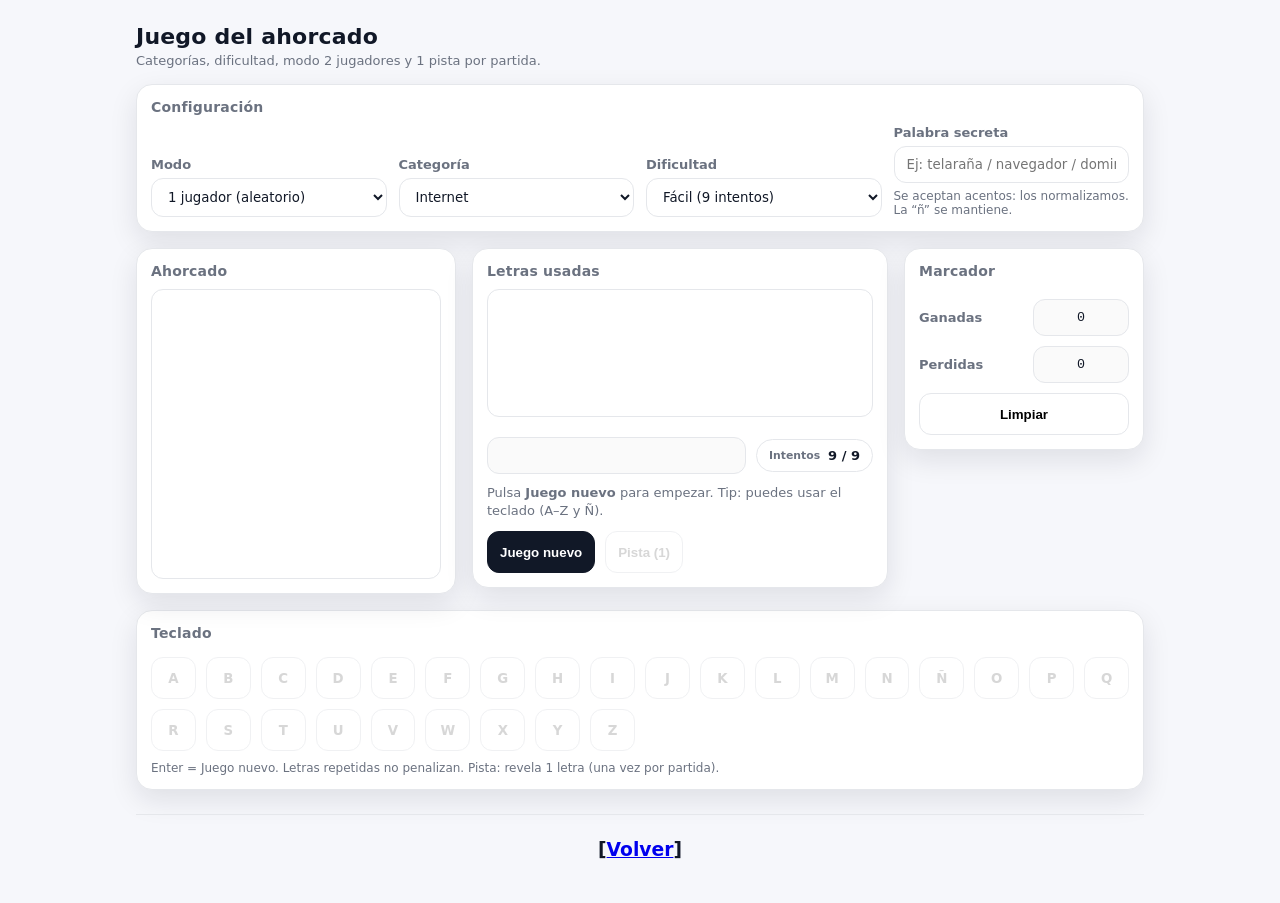
<file: Juego ahorcado/juego_ahorcado_mejorado (2).html>
<!DOCTYPE html>
<html lang="es">
<head>
  <meta charset="utf-8">
  <meta name="viewport" content="width=device-width, initial-scale=1">
  <title>Juego del ahorcado</title>

  <style>
    :root{
      --bg:#f6f7fb; --card:#ffffff; --text:#111827; --muted:#6b7280;
      --border:#e5e7eb; --radius:16px; --shadow:0 10px 28px rgba(17,24,39,.10);
      --space:16px; --space2:24px;
      --font: ui-sans-serif, system-ui, -apple-system, Segoe UI, Roboto, Arial, "Noto Sans";
      --mono: ui-monospace, SFMono-Regular, Menlo, Monaco, Consolas, "Liberation Mono", "Courier New";
      --focus: rgba(59,130,246,.35);
    }

    *{ box-sizing:border-box; }
    body{
      margin:0;
      font-family:var(--font);
      color:var(--text);
      background:var(--bg);
    }

    header{
      max-width: 1040px;
      margin: 0 auto;
      padding: var(--space2) var(--space) var(--space);
      display:flex;
      align-items:flex-end;
      justify-content:space-between;
      gap: 12px;
    }

    h1{
      margin:0;
      font-size: 22px;
      letter-spacing: .2px;
    }

    .sub{
      margin: 4px 0 0;
      color: var(--muted);
      font-size: 13px;
    }

    .wrap{
      max-width: 1040px;
      margin: 0 auto;
      padding: 0 var(--space) var(--space2);
    }

    .card{
      background:var(--card);
      border:1px solid var(--border);
      border-radius:var(--radius);
      box-shadow:var(--shadow);
      padding: 14px;
    }

    .row{
      display:flex;
      gap: 12px;
      flex-wrap: wrap;
      align-items: end;
    }

    .field{
      display:flex;
      flex-direction:column;
      gap: 6px;
      min-width: 160px;
      flex: 1 1 160px;
    }

    label{
      font-size: 13px;
      color: var(--muted);
      font-weight: 600;
    }

    select, input[type="text"], textarea{
      width:100%;
      border:1px solid var(--border);
      border-radius: 12px;
      padding: 10px 12px;
      background: #fff;
      color: var(--text);
      font-family: var(--font);
    }

    textarea{
      resize:none;
      min-height: 128px;
      font-family: var(--mono);
    }

    input[readonly]{
      background: #fafafa;
    }

    select:focus-visible, input:focus-visible, textarea:focus-visible, button:focus-visible{
      outline: 3px solid var(--focus);
      outline-offset: 2px;
    }

    .help{
      font-size: 12px;
      color: var(--muted);
      margin:0;
    }

    .grid{
      margin-top: var(--space);
      display:grid;
      grid-template-columns: 1fr;
      gap: var(--space);
    }

    @media (min-width: 920px){
      .grid{
        grid-template-columns: 320px 1fr 240px;
        align-items:start;
      }
    }

    .title-sm{
      margin:0 0 10px;
      font-size: 14px;
      color: var(--muted);
      font-weight: 700;
      letter-spacing: .2px;
    }

    .hangman{
      width:100%;
      aspect-ratio: 1 / 1;
      border:1px solid var(--border);
      border-radius: 12px;
      background:#fff;
      display:block;
    }

    .word-card{
      margin-top: var(--space);
      display:flex;
      gap: 12px;
      align-items:center;
      flex-wrap: wrap;
      justify-content: space-between;
    }

    .word-left{
      flex: 1 1 420px;
      display:flex;
      flex-direction: column;
      gap: 10px;
      min-width: 260px;
    }

    .wordline{
      display:flex;
      gap: 10px;
      align-items:center;
    }

    .badge{
      display:inline-flex;
      align-items:center;
      gap: 8px;
      border:1px solid var(--border);
      background: #fff;
      border-radius: 999px;
      padding: 8px 12px;
      font-weight: 700;
      font-size: 13px;
      white-space:nowrap;
    }

    .badge small{
      font-weight: 600;
      color: var(--muted);
    }

    .status{
      margin: 0;
      color: var(--muted);
      font-size: 13px;
      line-height: 1.35;
    }

    .actions{
      display:flex;
      gap: 10px;
      flex-wrap: wrap;
      justify-content: flex-end;
      align-items:center;
    }

    .btn{
      border:1px solid var(--border);
      background: #fff;
      border-radius: 12px;
      padding: 10px 12px;
      cursor:pointer;
      min-height: 42px;
      transition: transform .06s ease, box-shadow .12s ease;
      font-weight: 700;
    }

    .btn:hover{ box-shadow: 0 6px 16px rgba(17,24,39,.08); }
    .btn:active{ transform: translateY(1px); }
    .btn:disabled{ opacity:.55; cursor:not-allowed; box-shadow:none; }

    .btn--primary{
      background: #111827;
      color: #fff;
      border-color: #111827;
    }

    .keyboard{
      margin-top: var(--space);
      display:grid;
      gap: 10px;
      grid-template-columns: repeat(auto-fit, minmax(44px, 1fr));
    }

    .key{
      border:1px solid var(--border);
      background:#fff;
      border-radius: 12px;
      padding: 10px 0;
      cursor:pointer;
      min-height: 42px;
      font-family: var(--font);
      font-weight: 700;
      transition: transform .06s ease, box-shadow .12s ease;
    }

    .key:hover{ box-shadow: 0 6px 16px rgba(17,24,39,.08); }
    .key:active{ transform: translateY(1px); }
    .key:disabled{ opacity:.55; cursor:not-allowed; box-shadow:none; }

    .stats{
      display:flex;
      flex-direction: column;
      gap: 10px;
    }

    .stat{
      display:flex;
      align-items:center;
      justify-content:space-between;
      gap: 10px;
    }

    .stat span{
      color: var(--muted);
      font-weight: 700;
      font-size: 13px;
    }

    .stat input{
      max-width: 96px;
      text-align: center;
      font-family: var(--mono);
    }

    hr{
      border:0;
      border-top:1px solid var(--border);
      margin: 24px 0;
    }

    .sr-only{
      position:absolute !important;
      width:1px; height:1px;
      padding:0; margin:-1px;
      overflow:hidden; clip:rect(0,0,0,0);
      white-space:nowrap; border:0;
    }
  </style>
</head>

<body>
<header>
  <div>
    <h1>Juego del ahorcado</h1>
    <p class="sub">Categorías, dificultad, modo 2 jugadores y 1 pista por partida.</p>
  </div>
</header>

<div class="wrap">
  <form name="visor" class="game" autocomplete="off">
    <section class="card" aria-label="Configuración">
      <h2 class="title-sm">Configuración</h2>

      <div class="row">
        <div class="field">
          <label for="mode">Modo</label>
          <select id="mode" name="mode" aria-label="Modo de juego">
            <option value="random" selected>1 jugador (aleatorio)</option>
            <option value="two">2 jugadores (palabra secreta)</option>
          </select>
        </div>

        <div class="field" id="categoryField">
          <label for="category">Categoría</label>
          <select id="category" name="category" aria-label="Categoría">
            <option value="internet" selected>Internet</option>
            <option value="computacion">Computación</option>
            <option value="ofimatica">Ofimática</option>
            <option value="mixto">Mixto</option>
          </select>
        </div>

        <div class="field" id="difficultyField">
          <label for="difficulty">Dificultad</label>
          <select id="difficulty" name="difficulty" aria-label="Dificultad">
            <option value="easy" selected>Fácil (9 intentos)</option>
            <option value="medium">Media (8 intentos)</option>
            <option value="hard">Difícil (7 intentos)</option>
          </select>
        </div>

        <div class="field" id="secretField" hidden>
          <label for="secretWord">Palabra secreta</label>
          <input id="secretWord" name="secretWord" type="text" placeholder="Ej: telaraña / navegador / dominio" inputmode="text" autocomplete="off">
          <p class="help">Se aceptan acentos: los normalizamos. La “ñ” se mantiene.</p>
        </div>
      </div>
    </section>

    <section class="grid" aria-label="Juego">
      <div class="card" aria-label="Ahorcado">
        <h2 class="title-sm">Ahorcado</h2>
        <canvas id="hangmanCanvas" class="hangman" aria-label="Dibujo del ahorcado"></canvas>
        <textarea name="displayHombre" class="sr-only" cols="15" rows="6" readonly></textarea>
      </div>

      <div class="card" aria-label="Letras usadas y palabra">
        <h2 class="title-sm">Letras usadas</h2>
        <textarea name="displayLetras" cols="15" rows="6" readonly></textarea>

        <div class="word-card" aria-label="Palabra y estado">
          <div class="word-left">
            <div class="wordline">
              <label class="sr-only" for="displayPalabra">Palabra</label>
              <input id="displayPalabra" name="displayPalabra" type="text" readonly style="font-family: var(--mono); letter-spacing: 2px;">
              <span id="attemptsBadge" class="badge" aria-label="Intentos restantes">
                <small>Intentos</small> <span id="attemptsLeft">-</span>
              </span>
            </div>
            <p id="status" class="status" role="status" aria-live="polite">
              Pulsa <strong>Juego nuevo</strong> para empezar. Tip: puedes usar el teclado (A–Z y Ñ).
            </p>
          </div>

          <div class="actions">
            <button type="button" class="btn btn--primary" name="Inicia" onclick="IniciaJuego(this.form)">Juego nuevo</button>
            <button type="button" class="btn" id="hintBtn" onclick="UsarPista(this.form)" disabled>Pista (1)</button>
          </div>
        </div>
      </div>

      <div class="card stats" aria-label="Marcador">
        <h2 class="title-sm">Marcador</h2>

        <div class="stat">
          <span>Ganadas</span>
          <input type="text" name="ganadas" value="0" readonly>
        </div>

        <div class="stat">
          <span>Perdidas</span>
          <input type="text" name="perdidas" value="0" readonly>
        </div>

        <button type="button" class="btn" name="B1"
          onclick="this.form.ganadas.value='0'; this.form.perdidas.value='0'; SetStatus('Marcador reiniciado.');">
          Limpiar
        </button>
      </div>
    </section>

    <section class="card" style="margin-top: var(--space);" aria-label="Teclado">
      <h2 class="title-sm">Teclado</h2>
      <div class="keyboard">
        <button type="button" class="key" name="botA" onclick="Juega(this.form,'a')">A</button>
        <button type="button" class="key" name="botB" onclick="Juega(this.form,'b')">B</button>
        <button type="button" class="key" name="botC" onclick="Juega(this.form,'c')">C</button>
        <button type="button" class="key" name="botD" onclick="Juega(this.form,'d')">D</button>
        <button type="button" class="key" name="botE" onclick="Juega(this.form,'e')">E</button>
        <button type="button" class="key" name="botF" onclick="Juega(this.form,'f')">F</button>

        <button type="button" class="key" name="botG" onclick="Juega(this.form,'g')">G</button>
        <button type="button" class="key" name="botH" onclick="Juega(this.form,'h')">H</button>
        <button type="button" class="key" name="botI" onclick="Juega(this.form,'i')">I</button>
        <button type="button" class="key" name="botJ" onclick="Juega(this.form,'j')">J</button>
        <button type="button" class="key" name="botK" onclick="Juega(this.form,'k')">K</button>
        <button type="button" class="key" name="botL" onclick="Juega(this.form,'l')">L</button>

        <button type="button" class="key" name="botM" onclick="Juega(this.form,'m')">M</button>
        <button type="button" class="key" name="botN" onclick="Juega(this.form,'n')">N</button>
        <button type="button" class="key" name="botÑ" onclick="Juega(this.form,'ñ')">Ñ</button>
        <button type="button" class="key" name="botO" onclick="Juega(this.form,'o')">O</button>
        <button type="button" class="key" name="botP" onclick="Juega(this.form,'p')">P</button>
        <button type="button" class="key" name="botQ" onclick="Juega(this.form,'q')">Q</button>

        <button type="button" class="key" name="botR" onclick="Juega(this.form,'r')">R</button>
        <button type="button" class="key" name="botS" onclick="Juega(this.form,'s')">S</button>
        <button type="button" class="key" name="botT" onclick="Juega(this.form,'t')">T</button>
        <button type="button" class="key" name="botU" onclick="Juega(this.form,'u')">U</button>
        <button type="button" class="key" name="botV" onclick="Juega(this.form,'v')">V</button>
        <button type="button" class="key" name="botW" onclick="Juega(this.form,'w')">W</button>

        <button type="button" class="key" name="botX" onclick="Juega(this.form,'x')">X</button>
        <button type="button" class="key" name="botY" onclick="Juega(this.form,'y')">Y</button>
        <button type="button" class="key" name="botZ" onclick="Juega(this.form,'z')">Z</button>
      </div>
      <p class="help" style="margin-top:10px;">Enter = Juego nuevo. Letras repetidas no penalizan. Pista: revela 1 letra (una vez por partida).</p>
    </section>
  </form>

  <hr>
  <center>
    <h3>[<a href="javascr.htm">Volver</a>]</h3>
  </center>
</div>

<script>
/* ===============================
   Datos (categorías)
================================ */
var palabrasPorCategoria = {
  internet:     ["internauta","servidor","protocolo","cortafuegos","navegador","internet","dominio","hipervinculo","enlace","marcador","telaraña"],
  computacion:  ["multimedia","nodo","marco","pagina","descargar","virtual","memoria","disco","local","conectar","desconectar","encaminador","dinamico","ordenador"],
  ofimatica:    ["lapiz","ofimatica","informe"],
  mixto:        [] // se llena en init
}

function initCategorias(){
  var all = []
  Object.keys(palabrasPorCategoria).forEach(function(k){
    if (k === "mixto") return
    all = all.concat(palabrasPorCategoria[k])
  })
  palabrasPorCategoria.mixto = all
}
initCategorias()

/* ===============================
   Estado del juego
================================ */
var palabra = []            // array de letras
var partes = 0              // fallos actuales
var maxFallos = 9           // según dificultad
var jugando = false
var letrasUsadas = null     // { letra: true }
var pistaUsada = false

/* ===============================
   Helpers UI / Normalización
================================ */
function SetStatus(msg){
  var el = document.getElementById("status")
  if (el) el.textContent = msg || ""
}

function Normaliza(str){
  // Mantiene ñ, elimina acentos en vocales, deja solo letras a-z y ñ
  str = (str || "").trim().toLowerCase()
  // proteger ñ
  str = str.replace(/ñ/g, "__enie__")
  // reemplazar acentos comunes
  str = str
    .replace(/[áàäâ]/g, "a")
    .replace(/[éèëê]/g, "e")
    .replace(/[íìïî]/g, "i")
    .replace(/[óòöô]/g, "o")
    .replace(/[úùüû]/g, "u")
  // restaurar ñ
  str = str.replace(/__enie__/g, "ñ")
  // limpiar
  str = str.replace(/[^a-zñ]/g, "")
  return str
}

function IntentosRestantes(){
  return Math.max(0, maxFallos - partes)
}

function ActualizaBadge(){
  var el = document.getElementById("attemptsLeft")
  if (el) el.textContent = IntentosRestantes() + " / " + maxFallos
}

function ToggleTeclas(visor, enabled){
  // botones name="botA"... etc
  for (var i=0; i<visor.elements.length; i++){
    var el = visor.elements[i]
    if (!el) continue
    if ((el.tagName === "BUTTON") && el.name && el.name.indexOf("bot") === 0){
      el.disabled = !enabled
      if (enabled) el.classList.remove("is-used")
    }
  }
}

function DeshabilitaTecla(visor, letra){
  var key = (letra || "").toUpperCase()
  var btn = visor["bot" + key]
  if (btn){
    btn.disabled = true
    btn.classList.add("is-used")
  }
}

function SetHintEnabled(enabled){
  var btn = document.getElementById("hintBtn")
  if (btn) btn.disabled = !enabled
}

function SyncModoUI(){
  var mode = document.getElementById("mode").value
  var cat = document.getElementById("categoryField")
  var dif = document.getElementById("difficultyField")
  var sec = document.getElementById("secretField")

  var isTwo = mode === "two"
  if (cat) cat.hidden = isTwo
  if (dif) dif.hidden = isTwo
  if (sec) sec.hidden = !isTwo
}

/* ===============================
   Canvas (ahorcado)
================================ */
function PrepCanvas(){
  var c = document.getElementById("hangmanCanvas")
  if (!c) return null

  var rect = c.getBoundingClientRect()
  var w = Math.max(240, rect.width || 280)
  var h = Math.max(240, rect.height || 280)

  var dpr = window.devicePixelRatio || 1
  c.width  = Math.round(w * dpr)
  c.height = Math.round(h * dpr)

  var ctx = c.getContext("2d")
  ctx.setTransform(dpr, 0, 0, dpr, 0, 0)
  return { ctx: ctx, w: w, h: h }
}

function Line(ctx, x1,y1,x2,y2){
  ctx.beginPath()
  ctx.moveTo(x1,y1)
  ctx.lineTo(x2,y2)
  ctx.stroke()
}

function Circle(ctx, x,y,r){
  ctx.beginPath()
  ctx.arc(x,y,r,0,Math.PI*2)
  ctx.stroke()
}

function DibujaCanvas(){
  var pack = PrepCanvas()
  if (!pack) return
  var ctx = pack.ctx, w = pack.w, h = pack.h

  ctx.clearRect(0,0,w,h)
  ctx.lineWidth = 4
  ctx.lineCap = "round"
  ctx.strokeStyle = "#111827"

  // escalado: de partes (0..maxFallos) a 0..9
  var step = Math.round((Math.min(partes, maxFallos) / maxFallos) * 9)

  var pad = 18
  var baseY = h - pad
  var poleX = pad + 40
  var topY  = pad + 18
  var beamX = w - pad - 40

  if (step >= 1){
    Line(ctx, pad, baseY, w - pad, baseY)
    Line(ctx, poleX, baseY, poleX, topY)
    Line(ctx, poleX, topY, beamX, topY)
  }
  if (step >= 2){
    Line(ctx, beamX, topY, beamX, topY + 35)
  }

  var headX = beamX
  var headY = topY + 55
  var r = 18

  if (step >= 3) Circle(ctx, headX, headY, r)
  if (step >= 4) Line(ctx, headX, headY + r, headX, headY + 85)
  if (step >= 5) Line(ctx, headX, headY + 45, headX - 30, headY + 65)
  if (step >= 6) Line(ctx, headX, headY + 45, headX + 30, headY + 65)
  if (step >= 7) Line(ctx, headX, headY + 85, headX - 26, headY + 120)
  if (step >= 8) Line(ctx, headX, headY + 85, headX + 26, headY + 120)
  if (step >= 9){
    Line(ctx, headX - 7, headY - 6, headX - 2, headY - 1)
    Line(ctx, headX + 7, headY - 6, headX + 2, headY - 1)
    Line(ctx, headX - 7, headY + 8, headX + 7, headY + 8)
  }
}

/* ===============================
   Core game
================================ */
function ElegirPalabraAleatoria(visor){
  var cat = visor.category.value
  var lista = palabrasPorCategoria[cat] || palabrasPorCategoria.mixto
  var i = Math.floor(Math.random() * lista.length)
  return lista[i]
}

function DibujaPalabraInicial(visor){
  var out = ""
  for (var i=0; i<palabra.length; i++) out += "_ "
  visor.displayPalabra.value = out
}

function NuevaLetra(visor, letra){
  visor.displayLetras.value += letra.toUpperCase() + " "
}

function DibujaLetra(visor, letra){
  var actual = (visor.displayPalabra.value || "").trim()
  var arr = actual ? actual.split(/\s+/) : []
  var acierto = false

  var out = ""
  for (var i=0; i<palabra.length; i++){
    if (palabra[i] === letra){
      out += letra + " "
      acierto = true
    } else {
      out += (arr[i] || "_") + " "
    }
  }
  visor.displayPalabra.value = out
  return acierto
}

function CompruebaPalabra(visor){
  var actual = (visor.displayPalabra.value || "").trim()
  if (!actual) return false
  return actual.indexOf("_") === -1
}

function FinJuego(ganaste){
  jugando = false
  ToggleTeclas(document.visor, false)
  SetHintEnabled(false)
  DibujaCanvas()
  ActualizaBadge()

  if (ganaste){
    document.visor.ganadas.value = (parseInt(document.visor.ganadas.value, 10) || 0) + 1
    SetStatus("¡Ganaste! Pulsa “Juego nuevo” para jugar otra vez.")
    alert("¡Acertaste!")
    return
  }

  var sol = palabra.join("")
  document.visor.perdidas.value = (parseInt(document.visor.perdidas.value, 10) || 0) + 1
  SetStatus("Perdiste. La palabra era: " + sol + ". Pulsa “Juego nuevo” para intentarlo de nuevo.")
  alert("Has muerto!\nLa palabra era: " + sol)
}

function IniciaJuego(visor){
  SyncModoUI()

  letrasUsadas = {}
  pistaUsada = false
  partes = 0

  var mode = visor.mode.value
  var seleccion = ""

  if (mode === "two"){
    seleccion = Normaliza(visor.secretWord.value)
    if (!seleccion){
      SetStatus("En modo 2 jugadores debes escribir una palabra secreta (sin espacios).")
      return
    }
  } else {
    seleccion = ElegirPalabraAleatoria(visor)
  }

  // dificultad
  var dif = (visor.difficulty && visor.difficulty.value) ? visor.difficulty.value : "easy"
  maxFallos = (dif === "hard") ? 7 : (dif === "medium" ? 8 : 9)

  palabra = Normaliza(seleccion).split("")
  if (!palabra.length){
    SetStatus("No se pudo iniciar: palabra inválida.")
    return
  }

  jugando = true
  visor.displayLetras.value = ""
  DibujaPalabraInicial(visor)

  ToggleTeclas(visor, true)
  SetHintEnabled(true)
  document.getElementById("hintBtn").textContent = "Pista (1)"

  DibujaCanvas()
  ActualizaBadge()

  SetStatus("Partida nueva: te quedan " + IntentosRestantes() + " intentos. Usa botones o teclado.")
}

function Juega(visor, letra){
  if (!jugando){
    SetStatus("Pulsa “Juego nuevo” para comenzar.")
    return
  }

  letra = Normaliza(letra)
  if (!letra) return
  // solo 1 char
  letra = letra[0]

  if (letrasUsadas[letra]){
    SetStatus("Esa letra ya la usaste: '" + letra.toUpperCase() + "'. Te quedan " + IntentosRestantes() + " intentos.")
    return
  }

  letrasUsadas[letra] = true
  DeshabilitaTecla(visor, letra)
  NuevaLetra(visor, letra)

  var acierto = DibujaLetra(visor, letra)

  if (!acierto){
    partes++
    DibujaCanvas()
    ActualizaBadge()
    SetStatus("Fallaste con '" + letra.toUpperCase() + "'. Te quedan " + IntentosRestantes() + " intentos.")
    if (partes >= maxFallos) FinJuego(false)
    return
  }

  DibujaCanvas()
  ActualizaBadge()
  SetStatus("¡Bien! '" + letra.toUpperCase() + "' está en la palabra. Te quedan " + IntentosRestantes() + " intentos.")

  if (CompruebaPalabra(visor)) FinJuego(true)
}

/* ===============================
   Pista (1 por partida)
================================ */
function UsarPista(visor){
  if (!jugando){
    SetStatus("Pulsa “Juego nuevo” para comenzar.")
    return
  }
  if (pistaUsada){
    SetStatus("Ya usaste tu pista en esta partida.")
    return
  }

  var actual = (visor.displayPalabra.value || "").trim()
  var arr = actual ? actual.split(/\s+/) : []
  var candidatos = []

  for (var i=0; i<palabra.length; i++){
    if (arr[i] === "_" || !arr[i]){
      var l = palabra[i]
      if (!letrasUsadas[l]) candidatos.push(l)
    }
  }

  if (!candidatos.length){
    SetStatus("No hay letras para revelar (¡ya casi la tienes!).")
    return
  }

  var pick = candidatos[Math.floor(Math.random() * candidatos.length)]
  pistaUsada = true
  document.getElementById("hintBtn").textContent = "Pista (0)"
  SetHintEnabled(false)

  // usar letra como si fuera jugada (sin penalizar)
  letrasUsadas[pick] = true
  DeshabilitaTecla(visor, pick)
  NuevaLetra(visor, pick)
  DibujaLetra(visor, pick)
  SetStatus("Pista usada: se reveló '" + pick.toUpperCase() + "'. Te quedan " + IntentosRestantes() + " intentos.")

  if (CompruebaPalabra(visor)) FinJuego(true)
}

/* ===============================
   Teclado + init
================================ */
window.addEventListener("load", function(){
  var visor = document.visor
  if (!visor) return

  SyncModoUI()
  ToggleTeclas(visor, false)
  SetHintEnabled(false)
  ActualizaBadge()
  DibujaCanvas()

  document.getElementById("mode").addEventListener("change", function(){
    SyncModoUI()
    // si cambian a 2 jugadores, no rompas la partida: solo avisa
    SetStatus("Modo cambiado. Pulsa “Juego nuevo” para iniciar con la nueva configuración.")
  })

  document.addEventListener("keydown", function(e){
    var t = e.target
    if (t && (t.tagName === "INPUT" || t.tagName === "TEXTAREA" || t.tagName === "SELECT")) return
    if (e.ctrlKey || e.metaKey || e.altKey) return

    var key = (e.key || "").toLowerCase()
    if (key === "enter"){ IniciaJuego(visor); return }

    var allowed = "abcdefghijklmnñopqrstuvwxyz"
    if (allowed.indexOf(key) !== -1) Juega(visor, key)
  })

  window.addEventListener("resize", function(){
    DibujaCanvas()
  })
})
</script>
</body>
</html>
</file>
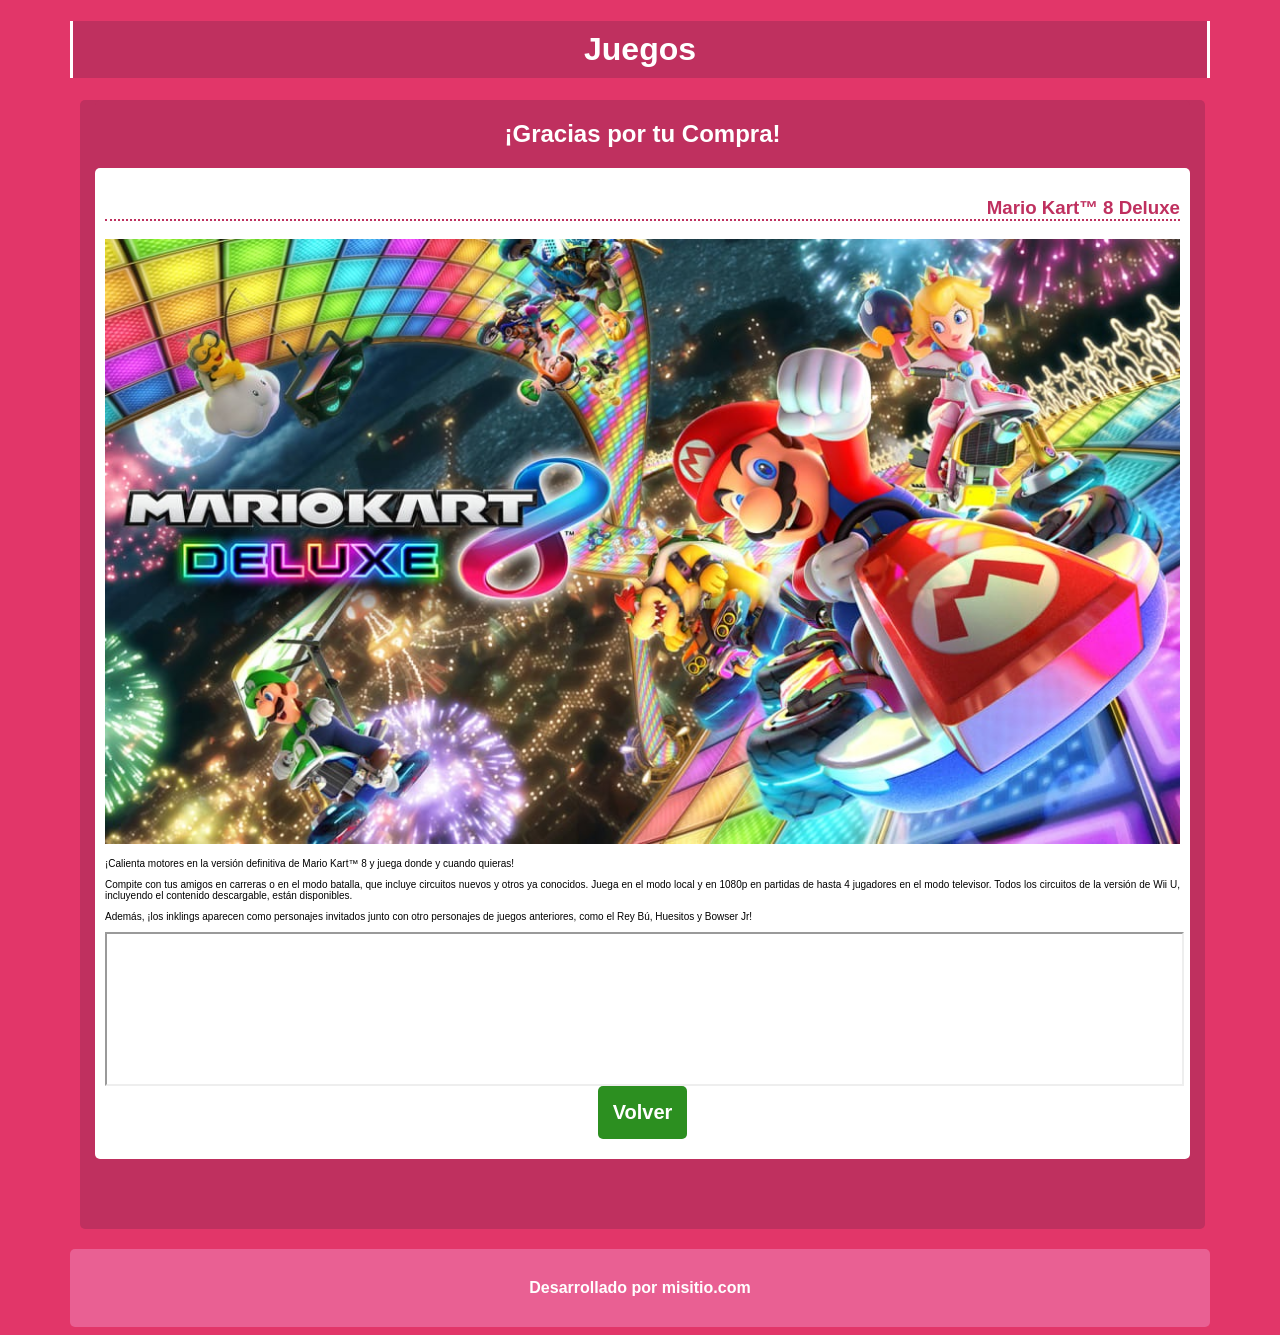
<file: Pagina para juegos/Mario.html>
<!DOCTYPE html>
<html lang="en">
<head>
    <meta charset="UTF-8">
    <meta http-equiv="X-UA-Compatible" content="IE=edge">
    <meta name="viewport" content="width=device-width, initial-scale=1.0">
    <link rel="stylesheet" href="css\estilos-1.css">
    <!-- <link rel="stylesheet" href="css\estilos-2.css"> -->
    <title>Julian Rodriguez - Juegos</title>
</head>
<body>
    <header><h1>Juegos</h1></header>
    <main>
        <h2 class="agradecimiento">¡Gracias por tu Compra!</h2>
        <section class="sectionCompra">
            <article class="mario marioCompra">
                <h3>Mario Kart™ 8 Deluxe</h3>
                <img src="css/img/mario-kart-8-deluxe.jpg" alt="Caratula Juego MarioKart Deluxe">
                <div class="parrafos">
                    <p>
                        ¡Calienta motores en la versión definitiva de Mario Kart™ 8 y juega donde y cuando quieras!
                    </p>
                    <p>
                        Compite con tus amigos en carreras o en el modo batalla, que incluye circuitos nuevos y otros ya conocidos.
                        Juega en el modo local y en 1080p en partidas de hasta 4 jugadores en el modo televisor.
                        Todos los circuitos de la versión de Wii U, incluyendo el contenido descargable, están disponibles.
                    </p>
                    <p>
                        Además, ¡los inklings aparecen como personajes invitados junto con otro personajes de juegos anteriores,
                        como el Rey Bú, Huesitos y Bowser Jr!
                    </p>
                </div>
                <div class="video-contendor">
                    <iframe src="https://www.youtube.com/embed/tKlRN2YpxRE?autoplay=1" title="YouTube video player" allow="accelerometer; autoplay; clipboard-write; encrypted-media; gyroscope; picture-in-picture" allowfullscreen></iframe>
                </div>
                <p class="boton-mario">
                    <a href="index.html"><button>Volver</button></a>
                </p>
                </article>
        </section>
    </main>
    <footer>
        Desarrollado por misitio.com
    </footer>
</body>
</html>
</file>
<file: Pagina media/css/estilos_general.css>
body {
    font-family: 'Lucida Sans', 'Lucida Sans Regular', 'Lucida Grande', 'Lucida Sans Unicode', Geneva, Verdana, sans-serif;
    color: darkslateblue;
    margin: 5em 0 4em;
}

nav {
    background-color: darkslateblue;
    width: 100vw;
    line-height: 3em;
    position: fixed;
    top: 0;
    left: 0;
}

nav a {
    color: #fff;
    padding-left: 2em;
    text-decoration: none;
}

nav:hover a {
    color: darkslateblue;
}

nav:hover {
    background-color: #e3e3e3;
    /* color: #000; */
}

nav a:hover {
    text-decoration: underline;
}

@media screen {
    h1 {
        font-style: italic;
    }

    h2 {
        border: 7px solid;
        padding: .2em;
    }
}

@media print {
    p {
        text-align: center;
    }
}
</file>
<file: Pagina media/css/estilos_pantalla.css>
body {
    text-align: right;
}

.solo-impresion {
    display: none;
}
</file>
<file: Pagina media/css/estilos_impresion.css>
body {
    font-family: 'Times New Roman', Times, serif;
    margin-top: 1em;
}

h1 {
    font-size: 1cm;
}

nav {
    position: static;
    background-color: #fff;
}

nav a {
    color: #222;
}

.solo-pantalla {
    display: none;
}
</file>
<file: Juego ahorcado/css/ejercicio.css>
body {
    font-family: 'Franklin Gothic Medium', 'Arial Narrow', Arial, sans-serif;
    font-size: 15px;
    width: 90%;
    max-width: 1100px;
    margin: 0 auto;
}

#consigna {
    color: darkslategrey;
    border-bottom: 1px solid;
    margin-bottom: 10px;
}

input,
button {
    border: 1px solid darkslategrey;
    border-radius: 3px;
    padding: 7px;
}

:is(input, button):focus,
:is(input, button):hover {
    background-color: darkslategrey;
    color: #fff;
}

textarea:focus,
textarea:hover {
    background-color: #dff2f2;
}

textarea,
#destino {
    min-height: 100px;
    padding: 5px;
    margin: 20px 0;
    border: 1px solid #333;
    width: 100%;
}

#origen {
    display: block;
    resize: vertical;
}

#destino {
    background-color: #f2f2f2;
    max-height: 250px;
    overflow: auto;
}

label[for="origen"] {
    font-size: 1.5em;
    font-weight: bold;
}
</file>
